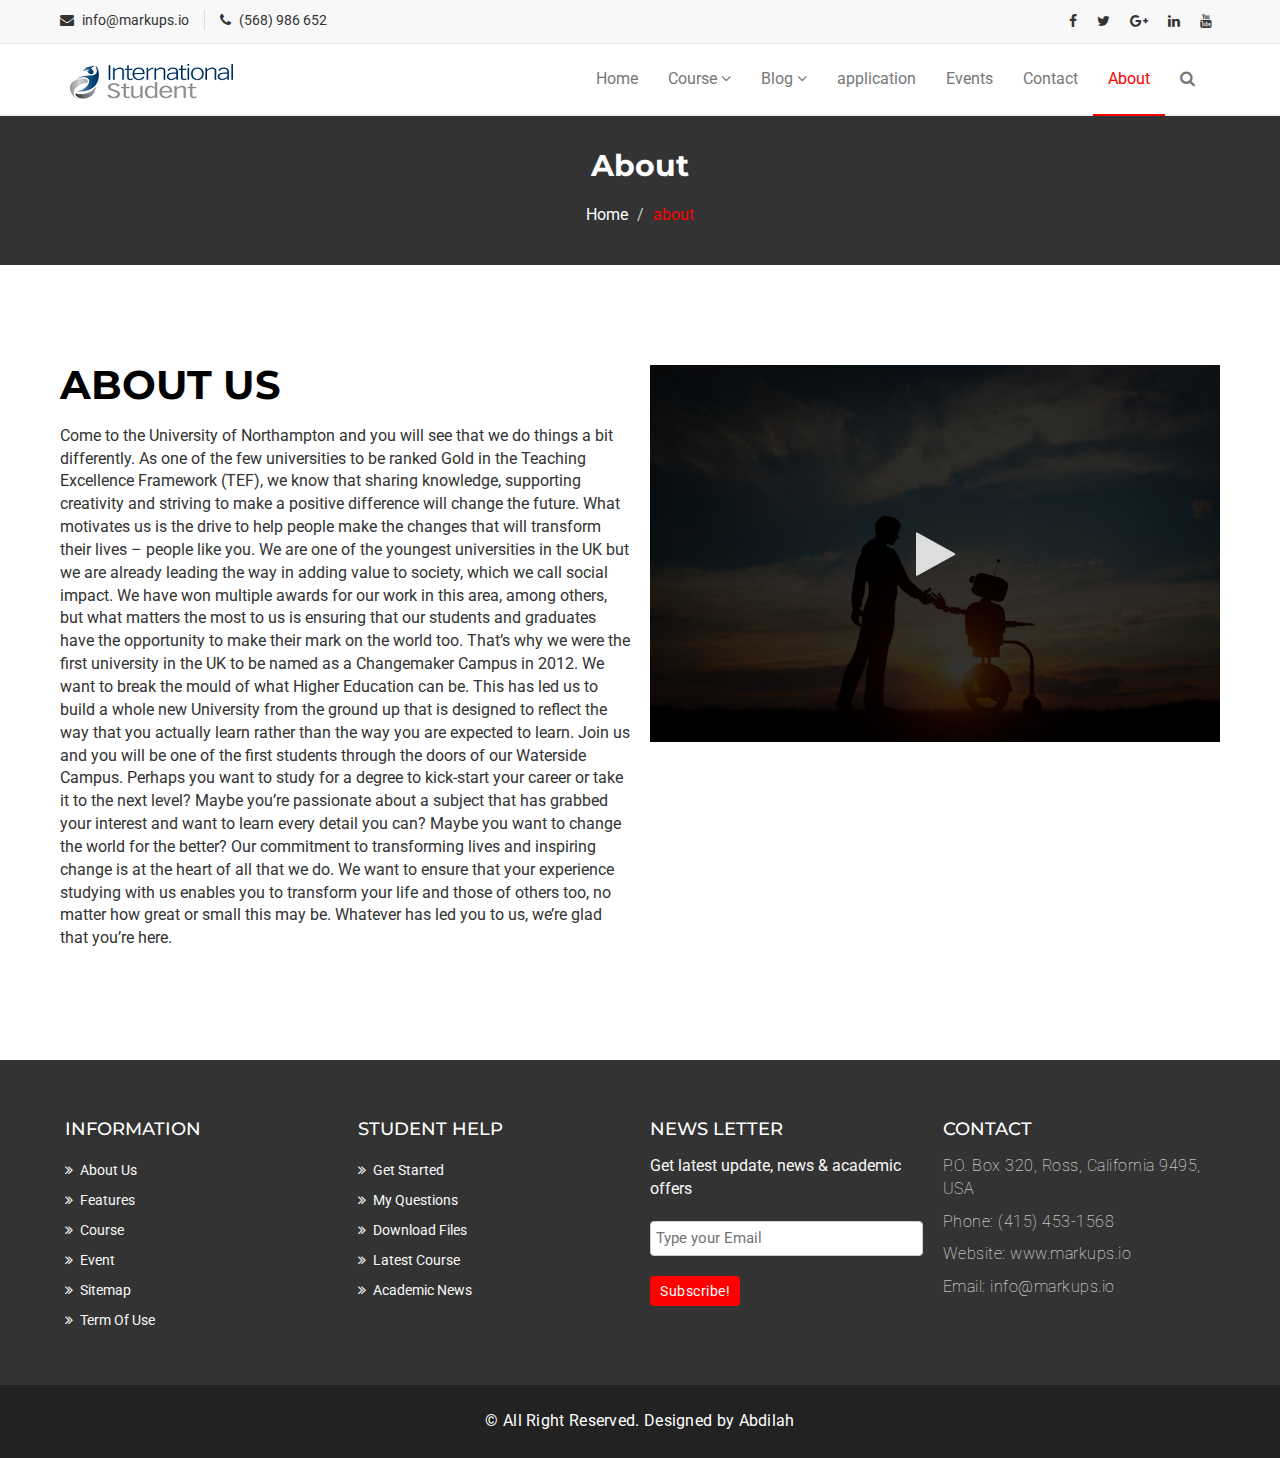
<file: about.html>
<!DOCTYPE html>
<html lang="en">
  <head>
    <meta charset="utf-8">
    <meta http-equiv="X-UA-Compatible" content="IE=edge">
    <meta name="viewport" content="width=device-width, initial-scale=1">    
    <title>IS | About</title>

    <!-- Favicon -->
    <link rel="shortcut icon" href="assets/img/favicon.ico" type="image/x-icon">

    <!-- Font awesome -->
    <link href="assets/css/font-awesome.css" rel="stylesheet">
    <!-- Bootstrap -->
    <link href="assets/css/bootstrap.css" rel="stylesheet">   
    <!-- Slick slider -->
    <link rel="stylesheet" type="text/css" href="assets/css/slick.css">          
    <!-- Fancybox slider -->
    <link rel="stylesheet" href="assets/css/jquery.fancybox.css" type="text/css" media="screen" /> 
    <!-- Theme color -->
    <link id="switcher" href="assets/css/theme-color/default-theme.css" rel="stylesheet">    

    <!-- Main style sheet -->
    <link href="assets/css/style.css" rel="stylesheet">    

   
    <!-- Google Fonts -->
    <link href='https://fonts.googleapis.com/css?family=Montserrat:400,700' rel='stylesheet' type='text/css'>
    <link href='https://fonts.googleapis.com/css?family=Roboto:400,400italic,300,300italic,500,700' rel='stylesheet' type='text/css'>
    

    <!-- HTML5 shim and Respond.js for IE8 support of HTML5 elements and media queries -->
    <!-- WARNING: Respond.js doesn't work if you view the page via file:// -->
    <!--[if lt IE 9]>
      <script src="https://oss.maxcdn.com/html5shiv/3.7.2/html5shiv.min.js"></script>
      <script src="https://oss.maxcdn.com/respond/1.4.2/respond.min.js"></script>
    <![endif]-->

  </head>
  <body>
  
  <!--START SCROLL TOP BUTTON -->
    <a class="scrollToTop" href="#">
      <i class="fa fa-angle-up"></i>      
    </a>
  <!-- END SCROLL TOP BUTTON -->

  <!-- Start header  -->
  <header id="mu-header">
    <div class="container">
      <div class="row">
        <div class="col-lg-12 col-md-12">
          <div class="mu-header-area">
            <div class="row">
              <div class="col-lg-6 col-md-6 col-sm-6 col-xs-6">
                <div class="mu-header-top-left">
                  <div class="mu-top-email">
                    <i class="fa fa-envelope"></i>
                    <span>info@markups.io</span>
                  </div>
                  <div class="mu-top-phone">
                    <i class="fa fa-phone"></i>
                    <span>(568) 986 652</span>
                  </div>
                </div>
              </div>
              <div class="col-lg-6 col-md-6 col-sm-6 col-xs-6">
                <div class="mu-header-top-right">
                  <nav>
                    <ul class="mu-top-social-nav">
                      <li><a href="#"><span class="fa fa-facebook"></span></a></li>
                      <li><a href="#"><span class="fa fa-twitter"></span></a></li>
                      <li><a href="#"><span class="fa fa-google-plus"></span></a></li>
                      <li><a href="#"><span class="fa fa-linkedin"></span></a></li>
                      <li><a href="#"><span class="fa fa-youtube"></span></a></li>
                    </ul>
                  </nav>
                </div>
              </div>
            </div>
          </div>
        </div>
      </div>
    </div>
  </header>
  <!-- End header  -->
  <!-- Start menu -->
  <section id="mu-menu">
    <nav class="navbar navbar-default" role="navigation">  
      <div class="container">
        <div class="navbar-header">
          <!-- FOR MOBILE VIEW COLLAPSED BUTTON -->
          <button type="button" class="navbar-toggle collapsed" data-toggle="collapse" data-target="#navbar" aria-expanded="false" aria-controls="navbar">
            <span class="sr-only">Toggle navigation</span>
            <span class="icon-bar"></span>
            <span class="icon-bar"></span>
            <span class="icon-bar"></span>
          </button>
          <!-- LOGO -->              
          <!-- TEXT BASED LOGO -->
          <!--<a class="navbar-brand" href="index.html"><i class="fa fa-university"></i><span>Varsity</span></a>-->
          <!-- IMG BASED LOGO  -->
          <a class="navbar-brand" href="index.html"><img src="assets/img/logo.png" alt="logo"></a>
        </div>
        <div id="navbar" class="navbar-collapse collapse">
          <ul id="top-menu" class="nav navbar-nav navbar-right main-nav">
            <li><a href="index.html">Home</a></li>            
            <li class="dropdown">
              <a href="#" class="dropdown-toggle" data-toggle="dropdown">Course <span class="fa fa-angle-down"></span></a>
              <ul class="dropdown-menu" role="menu">
                <li><a href="course.html">Course Archive</a></li>                
                <li><a href="course-detail.html">Course Detail</a></li>                
              </ul>
            </li>           
            <li class="dropdown">
              <a href="#" class="dropdown-toggle" data-toggle="dropdown">Blog <span class="fa fa-angle-down"></span></a>
              <ul class="dropdown-menu" role="menu">
                <li><a href="blog-archive.html">Blog Archive</a></li>                
                <li><a href="blog-single.html">Blog Single</a></li>                
              </ul>
            </li>
            <li><a href="application.html">application</a></li>
            <li><a href="event.html">Events</a></li>             
            <li><a href="contact.html">Contact</a></li> 
            <li class="active"><a href="about.html">About</a></li>               
            <li><a href="#" id="mu-search-icon"><i class="fa fa-search"></i></a></li>
          </ul>                   
        </div><!--/.nav-collapse -->        
      </div>     
    </nav>
  </section>
  <!-- End menu -->
  <!-- Start search box -->
  <div id="mu-search">
    <div class="mu-search-area">      
      <button class="mu-search-close"><span class="fa fa-close"></span></button>
      <div class="container">
        <div class="row">
          <div class="col-md-12">            
            <form class="mu-search-form">
             <input type="search" placeholder="Type Your Keyword(s) & Hit Enter">
            </form>
          </div>
        </div>
      </div>
    </div>
  </div>
  <!-- End search box -->
 <!-- Page breadcrumb -->
 <section id="mu-page-breadcrumb">
   <div class="container">
     <div class="row">
       <div class="col-md-12">
         <div class="mu-page-breadcrumb-area">
           <h2>About</h2>
           <ol class="breadcrumb">
            <li><a href="#">Home</a></li>            
            <li class="active">about</li>
          </ol>
         </div>
       </div>
     </div>
   </div>
 </section>
 <!-- End breadcrumb -->

 <!-- Start about  -->
   <!-- Start about us -->
  <section id="mu-about-us">
    <div class="container">
      <div class="row">
        <div class="col-md-12">
          <div class="mu-about-us-area">           
            <div class="row">
              <div class="col-lg-6 col-md-6">
                <div class="mu-about-us-left">
                  <!-- Start Title -->
                  <div class="mu-title">
                    <h2>About Us</h2>              
                  </div>
                  <!-- End Title -->
                  <p>

Come to the University of Northampton and you will see that we do things a bit differently.

As one of the few universities to be ranked Gold in the Teaching Excellence Framework (TEF), we know that sharing knowledge, supporting creativity and striving to make a positive difference will change the future. What motivates us is the drive to help people make the changes that will transform their lives – people like you.

We are one of the youngest universities in the UK but we are already leading the way in adding value to society, which we call social impact. We have won multiple awards for our work in this area, among others, but what matters the most to us is ensuring that our students and graduates have the opportunity to make their mark on the world too. That’s why we were the first university in the UK to be named as a Changemaker Campus in 2012.

We want to break the mould of what Higher Education can be. This has led us to build a whole new University from the ground up that is designed to reflect the way that you actually learn rather than the way you are expected to learn. Join us and you will be one of the first students through the doors of our Waterside Campus.

Perhaps you want to study for a degree to kick-start your career or take it to the next level? Maybe you’re passionate about a subject that has grabbed your interest and want to learn every detail you can? Maybe you want to change the world for the better? Our commitment to transforming lives and inspiring change is at the heart of all that we do. We want to ensure that your experience studying with us enables you to transform your life and those of others too, no matter how great or small this may be.

Whatever has led you to us, we’re glad that you’re here.
</p>
                </div>
              </div>
              <div class="col-lg-6 col-md-6">
                <div class="mu-about-us-right">                            
                <a id="mu-abtus-video" href="https://www.youtube.com/watch?v=jsF3yqrVdaw"target="mutube-video">
                  <img src="assets/img/about-us.jpg" alt="img">
                </a>                
                </div>
              </div>
            </div>
          </div>
        </div>
      </div>
    </div>
  </section>
  <!-- End about us -->

       
          




 <!-- End about  -->
 

  <!-- Start footer -->
  <footer id="mu-footer">
    <!-- start footer top -->
    <div class="mu-footer-top">
      <div class="container">
        <div class="mu-footer-top-area">
          <div class="row">
            <div class="col-lg-3 col-md-3 col-sm-3">
              <div class="mu-footer-widget">
                <h4>Information</h4>
                <ul>
                  <li><a href="#">About Us</a></li>
                  <li><a href="">Features</a></li>
                  <li><a href="">Course</a></li>
                  <li><a href="">Event</a></li>
                  <li><a href="">Sitemap</a></li>
                  <li><a href="">Term Of Use</a></li>
                </ul>
              </div>
            </div>
            <div class="col-lg-3 col-md-3 col-sm-3">
              <div class="mu-footer-widget">
                <h4>Student Help</h4>
                <ul>
                  <li><a href="">Get Started</a></li>
                  <li><a href="#">My Questions</a></li>
                  <li><a href="">Download Files</a></li>
                  <li><a href="">Latest Course</a></li>
                  <li><a href="">Academic News</a></li>                  
                </ul>
              </div>
            </div>
            <div class="col-lg-3 col-md-3 col-sm-3">
              <div class="mu-footer-widget">
                <h4>News letter</h4>
                <p>Get latest update, news & academic offers</p>
                <form class="mu-subscribe-form">
                  <input type="email" placeholder="Type your Email">
                  <button class="mu-subscribe-btn" type="submit">Subscribe!</button>
                </form>               
              </div>
            </div>
            <div class="col-lg-3 col-md-3 col-sm-3">
              <div class="mu-footer-widget">
                <h4>Contact</h4>
                <address>
                  <p>P.O. Box 320, Ross, California 9495, USA</p>
                  <p>Phone: (415) 453-1568 </p>
                  <p>Website: www.markups.io</p>
                  <p>Email: info@markups.io</p>
                </address>
              </div>
            </div>
          </div>
        </div>
      </div>
    </div>
    <!-- end footer top -->
    <!-- start footer bottom -->
    <div class="mu-footer-bottom">
      <div class="container">
        <div class="mu-footer-bottom-area">
          <p>&copy; All Right Reserved. Designed by <a href="http://www.markups.io/" rel="nofollow">Abdilah</a></p>
        </div>
      </div>
    </div>
    <!-- end footer bottom -->
  </footer>
  <!-- End footer -->





  
  <!-- jQuery library -->
  <script src="assets/js/jquery.min.js"></script>  
  <!-- Include all compiled plugins (below), or include individual files as needed -->
  <script src="assets/js/bootstrap.js"></script>   
  <!-- Slick slider -->
  <script type="text/javascript" src="assets/js/slick.js"></script>
  <!-- Counter -->
  <script type="text/javascript" src="assets/js/waypoints.js"></script>
  <script type="text/javascript" src="assets/js/jquery.counterup.js"></script>  
  <!-- Mixit slider -->
  <script type="text/javascript" src="assets/js/jquery.mixitup.js"></script>
  <!-- Add fancyBox -->        
  <script type="text/javascript" src="assets/js/jquery.fancybox.pack.js"></script>

  <!-- Custom js -->
  <script src="assets/js/custom.js"></script> 

  </body>
</html>
</file>
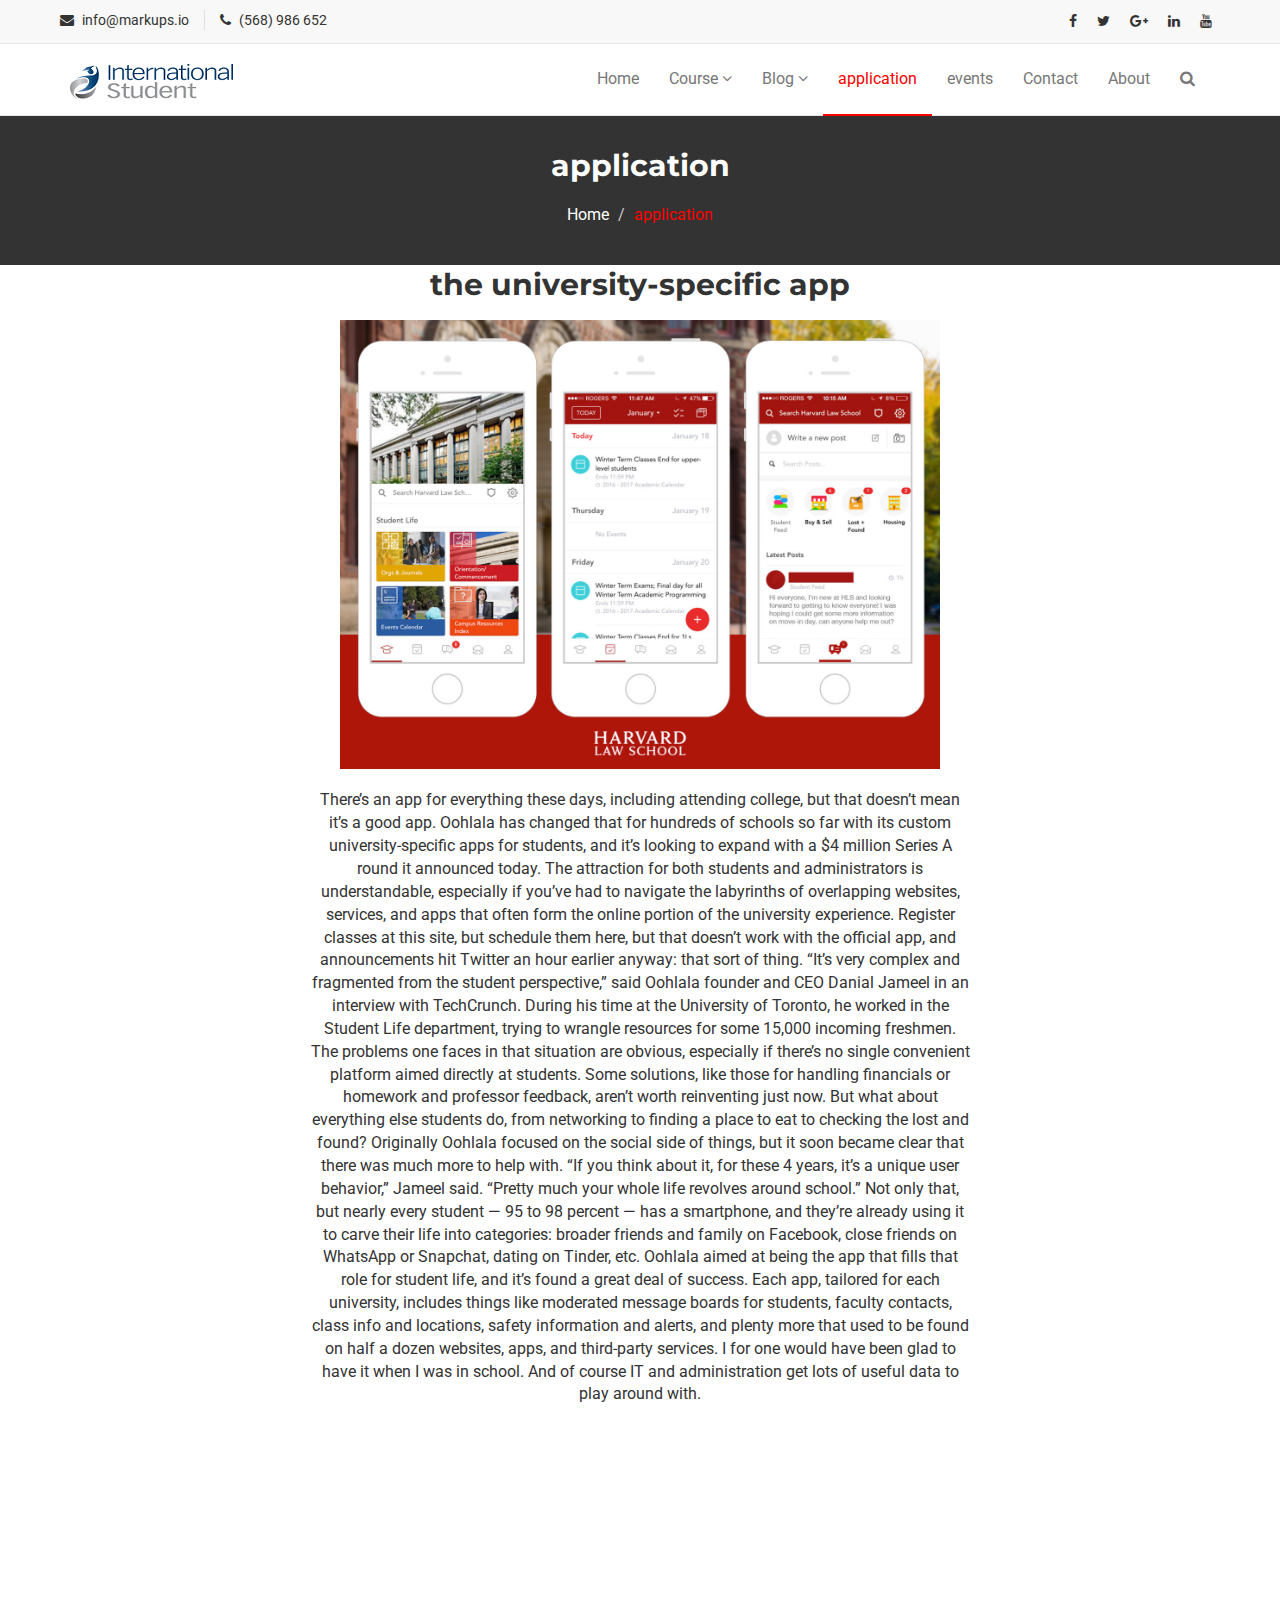
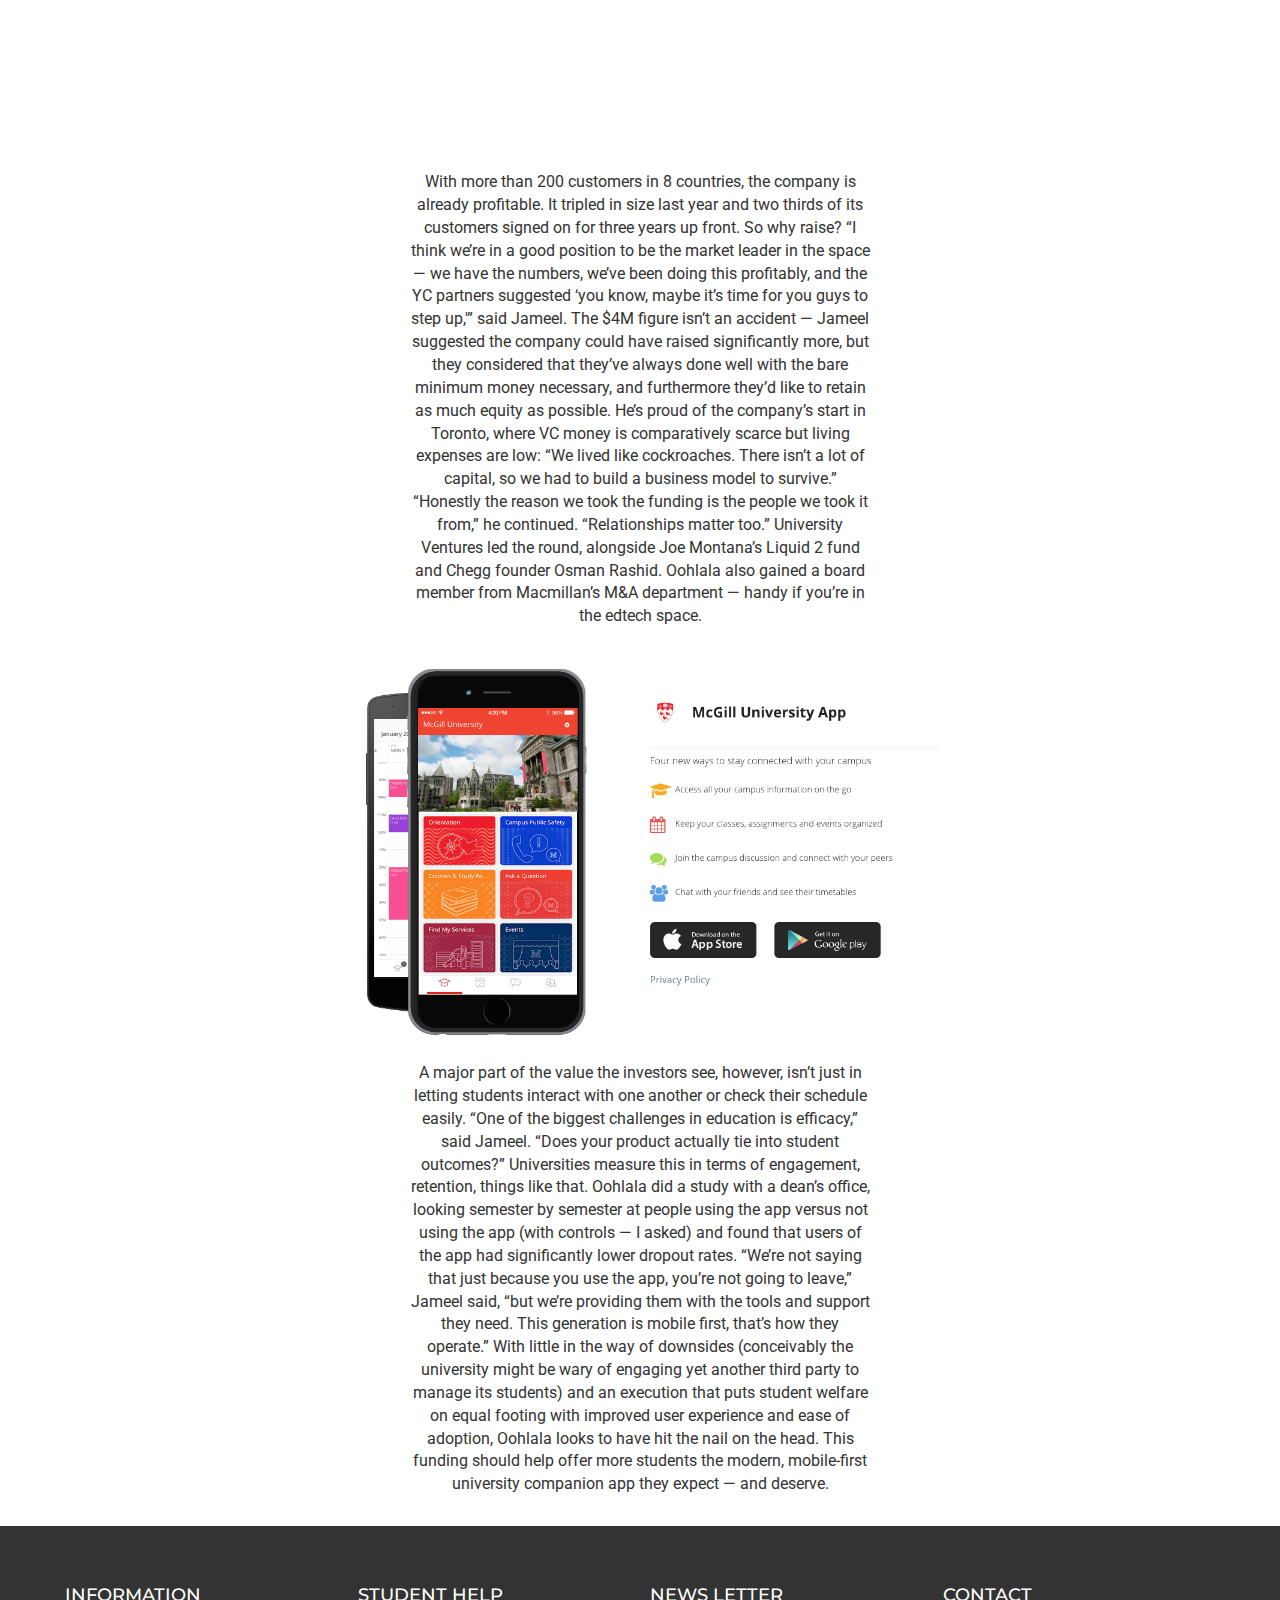
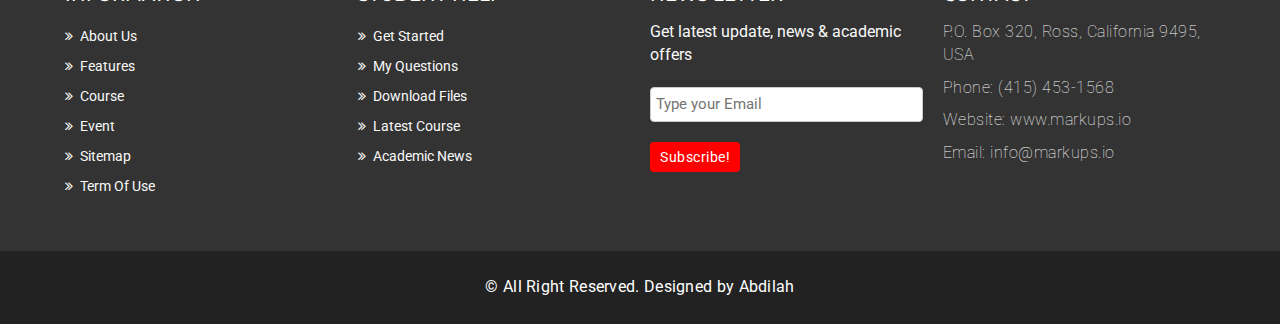
<file: application.html>
<!DOCTYPE html>
<html lang="en">
  <head>
    <meta charset="utf-8">
    <meta http-equiv="X-UA-Compatible" content="IE=edge">
    <meta name="viewport" content="width=device-width, initial-scale=1">    
    <title>IS | Event</title>

    <!-- Favicon -->
    <link rel="shortcut icon" href="assets/img/favicon.ico" type="image/x-icon">

    <!-- Font awesome -->
    <link href="assets/css/font-awesome.css" rel="stylesheet">
    <!-- Bootstrap -->
    <link href="assets/css/bootstrap.css" rel="stylesheet">   
    <!-- Slick slider -->
    <link rel="stylesheet" type="text/css" href="assets/css/slick.css">          
    <!-- Fancybox slider -->
    <link rel="stylesheet" href="assets/css/jquery.fancybox.css" type="text/css" media="screen" /> 
    <!-- Theme color -->
    <link id="switcher" href="assets/css/theme-color/default-theme.css" rel="stylesheet">    

    <!-- Main style sheet -->
    <link href="assets/css/style.css" rel="stylesheet">    

   
    <!-- Google Fonts -->
    <link href='https://fonts.googleapis.com/css?family=Montserrat:400,700' rel='stylesheet' type='text/css'>
    <link href='https://fonts.googleapis.com/css?family=Roboto:400,400italic,300,300italic,500,700' rel='stylesheet' type='text/css'>
    

    <!-- HTML5 shim and Respond.js for IE8 support of HTML5 elements and media queries -->
    <!-- WARNING: Respond.js doesn't work if you view the page via file:// -->
    <!--[if lt IE 9]>
      <script src="https://oss.maxcdn.com/html5shiv/3.7.2/html5shiv.min.js"></script>
      <script src="https://oss.maxcdn.com/respond/1.4.2/respond.min.js"></script>
    <![endif]-->

  </head>
  <body>
  
  <!--START SCROLL TOP BUTTON -->
    <a class="scrollToTop" href="#">
      <i class="fa fa-angle-up"></i>      
    </a>
  <!-- END SCROLL TOP BUTTON -->

  <!-- Start header  -->
  <header id="mu-header">
    <div class="container">
      <div class="row">
        <div class="col-lg-12 col-md-12">
          <div class="mu-header-area">
            <div class="row">
              <div class="col-lg-6 col-md-6 col-sm-6 col-xs-6">
                <div class="mu-header-top-left">
                  <div class="mu-top-email">
                    <i class="fa fa-envelope"></i>
                    <span>info@markups.io</span>
                  </div>
                  <div class="mu-top-phone">
                    <i class="fa fa-phone"></i>
                    <span>(568) 986 652</span>
                  </div>
                </div>
              </div>
              <div class="col-lg-6 col-md-6 col-sm-6 col-xs-6">
                <div class="mu-header-top-right">
                  <nav>
                    <ul class="mu-top-social-nav">
                      <li><a href="#"><span class="fa fa-facebook"></span></a></li>
                      <li><a href="#"><span class="fa fa-twitter"></span></a></li>
                      <li><a href="#"><span class="fa fa-google-plus"></span></a></li>
                      <li><a href="#"><span class="fa fa-linkedin"></span></a></li>
                      <li><a href="#"><span class="fa fa-youtube"></span></a></li>
                    </ul>
                  </nav>
                </div>
              </div>
            </div>
          </div>
        </div>
      </div>
    </div>
  </header>
  <!-- End header  -->
  <!-- Start menu -->
  <section id="mu-menu">
    <nav class="navbar navbar-default" role="navigation">  
      <div class="container">
        <div class="navbar-header">
          <!-- FOR MOBILE VIEW COLLAPSED BUTTON -->
          <button type="button" class="navbar-toggle collapsed" data-toggle="collapse" data-target="#navbar" aria-expanded="false" aria-controls="navbar">
            <span class="sr-only">Toggle navigation</span>
            <span class="icon-bar"></span>
            <span class="icon-bar"></span>
            <span class="icon-bar"></span>
          </button>
          <!-- LOGO -->              
          <!-- TEXT BASED LOGO -->
          <!--<a class="navbar-brand" href="index.html"><i class="fa fa-university"></i><span>Varsity</span></a>-->
          <!-- IMG BASED LOGO  -->
          <a class="navbar-brand" href="index.html"><img src="assets/img/logo.png" alt="logo"></a>
        </div>
        <div id="navbar" class="navbar-collapse collapse">
          <ul id="top-menu" class="nav navbar-nav navbar-right main-nav">
            <li><a href="index.html">Home</a></li>            
            <li class="dropdown">
              <a href="#" class="dropdown-toggle" data-toggle="dropdown">Course <span class="fa fa-angle-down"></span></a>
              <ul class="dropdown-menu" role="menu">
                <li><a href="course.html">Course Archive</a></li>                
                <li><a href="course-detail.html">Course Detail</a></li>                
              </ul>
            </li>           
            <li class="dropdown">
              <a href="#" class="dropdown-toggle" data-toggle="dropdown">Blog <span class="fa fa-angle-down"></span></a>
              <ul class="dropdown-menu" role="menu">
                <li><a href="blog-archive.html">Blog Archive</a></li>                
                <li><a href="blog-single.html">Blog Single</a></li>                
              </ul>
            </li>
            <li class="active"><a href="application.html">application</a></li>
            <li><a href="event.html">events</a></li>             
            <li><a href="contact.html">Contact</a></li> 
            <li><a href="about.html">About</a></li>               
            <li><a href="#" id="mu-search-icon"><i class="fa fa-search"></i></a></li>
          </ul>                   
        </div><!--/.nav-collapse -->        
      </div>     
    </nav>
  </section>
  <!-- End menu -->
  <!-- Start search box -->
  <div id="mu-search">
    <div class="mu-search-area">      
      <button class="mu-search-close"><span class="fa fa-close"></span></button>
      <div class="container">
        <div class="row">
          <div class="col-md-12">            
            <form class="mu-search-form">
             <input type="search" placeholder="Type Your Keyword(s) & Hit Enter">
            </form>
          </div>
        </div>
      </div>
    </div>
  </div>
  <!-- End search box -->
 <!-- Page breadcrumb -->
 <section id="mu-page-breadcrumb">
   <div class="container">
     <div class="row">
       <div class="col-md-12">
         <div class="mu-page-breadcrumb-area">
           <h2>application</h2>
           <ol class="breadcrumb">
            <li><a href="#">Home</a></li>            
            <li class="active">application</li>
          </ol>
         </div>
       </div>
     </div>
   </div>
 </section>
 <!-- End breadcrumb -->
 

 <div class="container">

       <h2 style=" margin:15px;text-align: center">the university-specific app </h2>
      
      <img src="assets/img/app.jpg" style="display: block;margin: auto; width: 600px;" >
      <div style="width: 700px; margin:auto;">
      <p style="padding: 20px; text-align: center">There’s an app for everything these days, including attending college, but that doesn’t mean it’s a good app. Oohlala has changed that for hundreds of schools so far with its custom university-specific apps for students, and it’s looking to expand with a $4 million Series A round it announced today.

The attraction for both students and administrators is understandable, especially if you’ve had to navigate the labyrinths of overlapping websites, services, and apps that often form the online portion of the university experience. Register classes at this site, but schedule them here, but that doesn’t work with the official app, and announcements hit Twitter an hour earlier anyway: that sort of thing.

“It’s very complex and fragmented from the student perspective,” said Oohlala founder and CEO Danial Jameel in an interview with TechCrunch.

During his time at the University of Toronto, he worked in the Student Life department, trying to wrangle resources for some 15,000 incoming freshmen. The problems one faces in that situation are obvious, especially if there’s no single convenient platform aimed directly at students.

Some solutions, like those for handling financials or homework and professor feedback, aren’t worth reinventing just now. But what about everything else students do, from networking to finding a place to eat to checking the lost and found?

Originally Oohlala focused on the social side of things, but it soon became clear that there was much more to help with.

“If you think about it, for these 4 years, it’s a unique user behavior,” Jameel said. “Pretty much your whole life revolves around school.”
Not only that, but nearly every student — 95 to 98 percent — has a smartphone, and they’re already using it to carve their life into categories: broader friends and family on Facebook, close friends on WhatsApp or Snapchat, dating on Tinder, etc. Oohlala aimed at being the app that fills that role for student life, and it’s found a great deal of success.


Each app, tailored for each university, includes things like moderated message boards for students, faculty contacts, class info and locations, safety information and alerts, and plenty more that used to be found on half a dozen websites, apps, and third-party services. I for one would have been glad to have it when I was in school. And of course IT and administration get lots of useful data to play around with.

</p>
  </div>
<iframe style="margin:0 auto; display: block;" width="560" height="315" src="https://www.youtube.com/embed/OaRBt2i7618" frameborder="0" allow="accelerometer; autoplay; encrypted-media; gyroscope; picture-in-picture" allowfullscreen></iframe>
<div style="width: 500px; margin:auto;">
<p style="padding: 20px; text-align: center;"  >With more than 200 customers in 8 countries, the company is already profitable. It tripled in size last year and two thirds of its customers signed on for three years up front. So why raise?

“I think we’re in a good position to be the market leader in the space — we have the numbers, we’ve been doing this profitably, and the YC partners suggested ‘you know, maybe it’s time for you guys to step up,'” said Jameel.

The $4M figure isn’t an accident — Jameel suggested the company could have raised significantly more, but they considered that they’ve always done well with the bare minimum money necessary, and furthermore they’d like to retain as much equity as possible.

He’s proud of the company’s start in Toronto, where VC money is comparatively scarce but living expenses are low: “We lived like cockroaches. There isn’t a lot of capital, so we had to build a business model to survive.”

“Honestly the reason we took the funding is the people we took it from,” he continued. “Relationships matter too.” University Ventures led the round, alongside Joe Montana’s Liquid 2 fund and Chegg founder Osman Rashid. Oohlala also gained a board member from Macmillan’s M&A department — handy if you’re in the edtech space.</p>
</div>

<img src="assets/img/landing.png" style="display: block;margin: auto; width: 600px;">
 <div style="width: 500px; margin:auto;">
  <p style="padding: 20px; text-align: center">A major part of the value the investors see, however, isn’t just in letting students interact with one another or check their schedule easily.

“One of the biggest challenges in education is efficacy,” said Jameel. “Does your product actually tie into student outcomes?”

Universities measure this in terms of engagement, retention, things like that. Oohlala did a study with a dean’s office, looking semester by semester at people using the app versus not using the app (with controls — I asked) and found that users of the app had significantly lower dropout rates.

“We’re not saying that just because you use the app, you’re not going to leave,” Jameel said, “but we’re providing them with the tools and support they need. This generation is mobile first, that’s how they operate.”

With little in the way of downsides (conceivably the university might be wary of engaging yet another third party to manage its students) and an execution that puts student welfare on equal footing with improved user experience and ease of adoption, Oohlala looks to have hit the nail on the head. This funding should help offer more students the modern, mobile-first university companion app they expect — and deserve.</p>
 </div>
</div>

   <!-- Start about us -->
  
  <!-- End about us -->




 <!-- End about  -->
 

  <!-- Start footer -->
  <footer id="mu-footer">
    <!-- start footer top -->
    <div class="mu-footer-top">
      <div class="container">
        <div class="mu-footer-top-area">
          <div class="row">
            <div class="col-lg-3 col-md-3 col-sm-3">
              <div class="mu-footer-widget">
                <h4>Information</h4>
                <ul>
                  <li><a href="#">About Us</a></li>
                  <li><a href="">Features</a></li>
                  <li><a href="">Course</a></li>
                  <li><a href="">Event</a></li>
                  <li><a href="">Sitemap</a></li>
                  <li><a href="">Term Of Use</a></li>
                </ul>
              </div>
            </div>
            <div class="col-lg-3 col-md-3 col-sm-3">
              <div class="mu-footer-widget">
                <h4>Student Help</h4>
                <ul>
                  <li><a href="">Get Started</a></li>
                  <li><a href="#">My Questions</a></li>
                  <li><a href="">Download Files</a></li>
                  <li><a href="">Latest Course</a></li>
                  <li><a href="">Academic News</a></li>                  
                </ul>
              </div>
            </div>
            <div class="col-lg-3 col-md-3 col-sm-3">
              <div class="mu-footer-widget">
                <h4>News letter</h4>
                <p>Get latest update, news & academic offers</p>
                <form class="mu-subscribe-form">
                  <input type="email" placeholder="Type your Email">
                  <button class="mu-subscribe-btn" type="submit">Subscribe!</button>
                </form>               
              </div>
            </div>
            <div class="col-lg-3 col-md-3 col-sm-3">
              <div class="mu-footer-widget">
                <h4>Contact</h4>
                <address>
                  <p>P.O. Box 320, Ross, California 9495, USA</p>
                  <p>Phone: (415) 453-1568 </p>
                  <p>Website: www.markups.io</p>
                  <p>Email: info@markups.io</p>
                </address>
              </div>
            </div>
          </div>
        </div>
      </div>
    </div>
    <!-- end footer top -->
    <!-- start footer bottom -->
    <div class="mu-footer-bottom">
      <div class="container">
        <div class="mu-footer-bottom-area">
          <p>&copy; All Right Reserved. Designed by <a href="http://www.markups.io/" rel="nofollow">Abdilah</a></p>
        </div>
      </div>
    </div>
    <!-- end footer bottom -->
  </footer>
  <!-- End footer -->





  
  <!-- jQuery library -->
  <script src="assets/js/jquery.min.js"></script>  
  <!-- Include all compiled plugins (below), or include individual files as needed -->
  <script src="assets/js/bootstrap.js"></script>   
  <!-- Slick slider -->
  <script type="text/javascript" src="assets/js/slick.js"></script>
  <!-- Counter -->
  <script type="text/javascript" src="assets/js/waypoints.js"></script>
  <script type="text/javascript" src="assets/js/jquery.counterup.js"></script>  
  <!-- Mixit slider -->
  <script type="text/javascript" src="assets/js/jquery.mixitup.js"></script>
  <!-- Add fancyBox -->        
  <script type="text/javascript" src="assets/js/jquery.fancybox.pack.js"></script>

  <!-- Custom js -->
  <script src="assets/js/custom.js"></script> 

  </body>
</html>
</file>
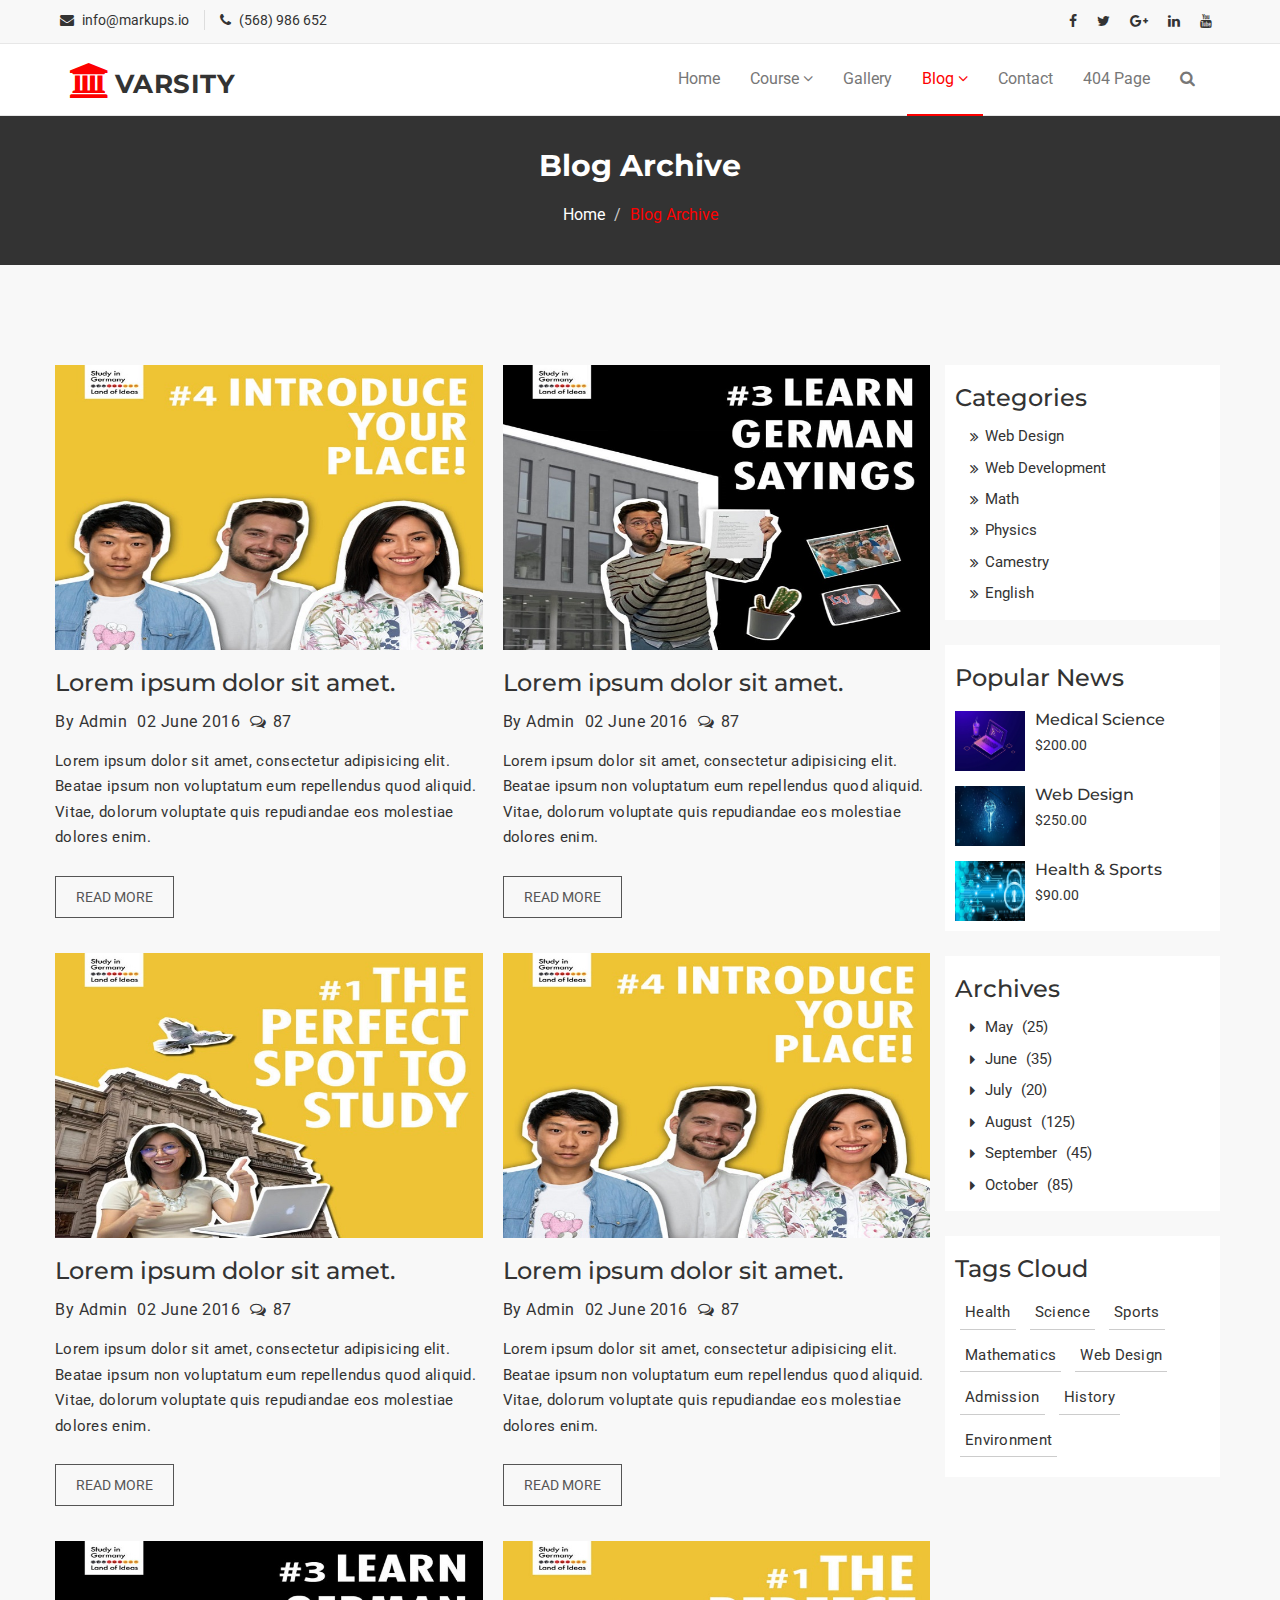
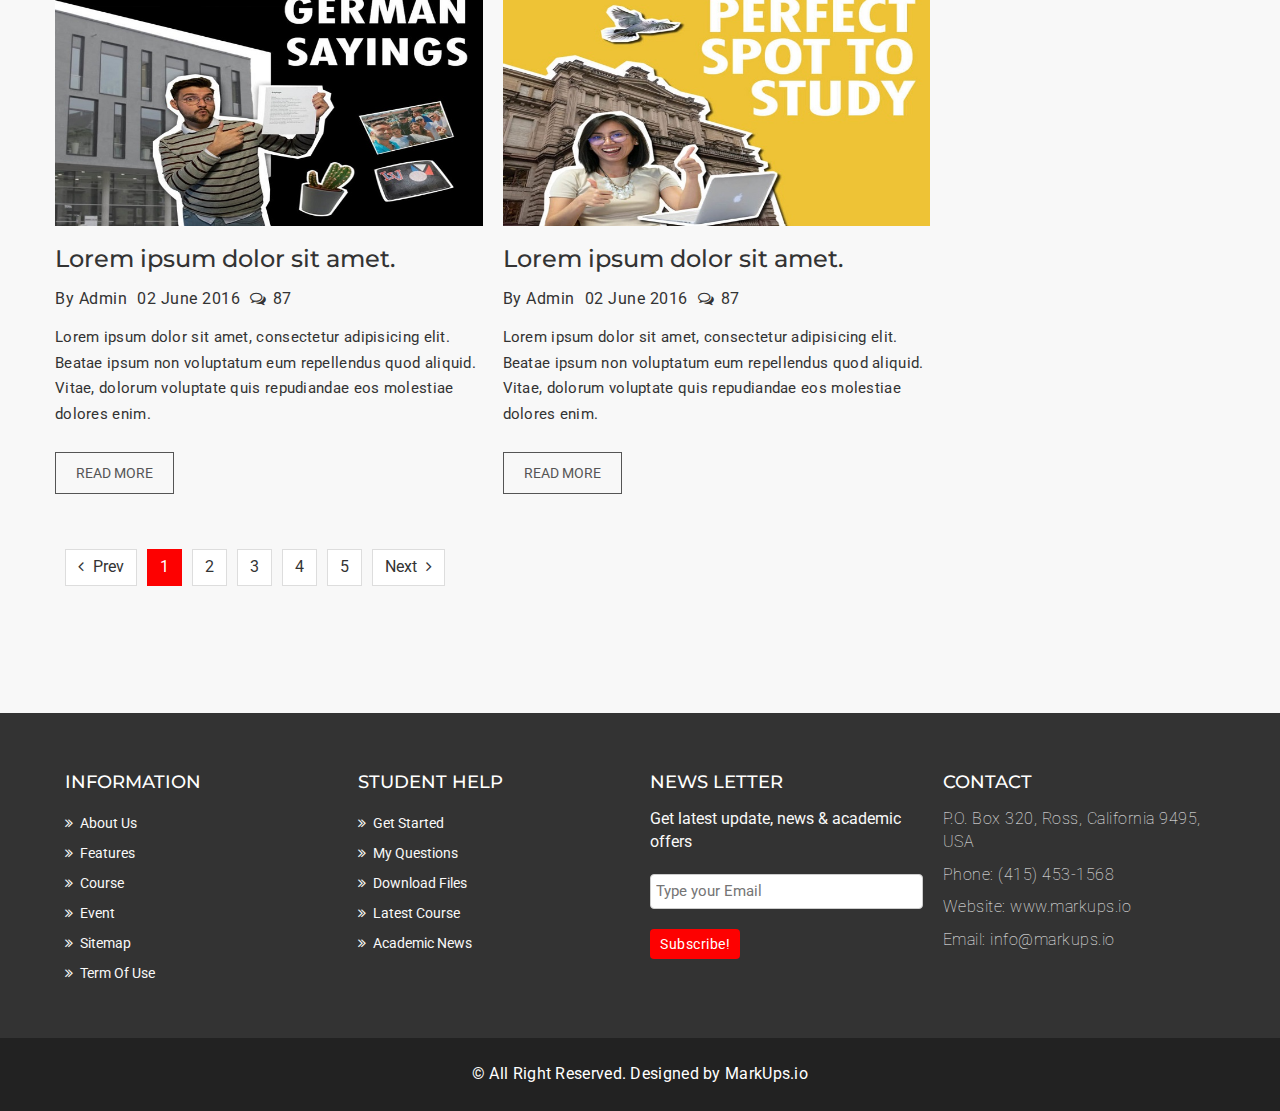
<file: blog-archive.html>
<!DOCTYPE html>
<html lang="en">
  <head>
    <meta charset="utf-8">
    <meta http-equiv="X-UA-Compatible" content="IE=edge">
    <meta name="viewport" content="width=device-width, initial-scale=1">    
    <title>Varsity | Blog</title>

    <!-- Favicon -->
    <link rel="shortcut icon" href="assets/img/favicon.ico" type="image/x-icon">

    <!-- Font awesome -->
    <link href="assets/css/font-awesome.css" rel="stylesheet">
    <!-- Bootstrap -->
    <link href="assets/css/bootstrap.css" rel="stylesheet">   
    <!-- Slick slider -->
    <link rel="stylesheet" type="text/css" href="assets/css/slick.css">          
    <!-- Fancybox slider -->
    <link rel="stylesheet" href="assets/css/jquery.fancybox.css" type="text/css" media="screen" /> 
    <!-- Theme color -->
    <link id="switcher" href="assets/css/theme-color/default-theme.css" rel="stylesheet">  

    <!-- Main style sheet -->
    <link href="assets/css/style.css" rel="stylesheet">    

   
    <!-- Google Fonts -->
    <link href='https://fonts.googleapis.com/css?family=Montserrat:400,700' rel='stylesheet' type='text/css'>
    <link href='https://fonts.googleapis.com/css?family=Roboto:400,400italic,300,300italic,500,700' rel='stylesheet' type='text/css'>
    

    <!-- HTML5 shim and Respond.js for IE8 support of HTML5 elements and media queries -->
    <!-- WARNING: Respond.js doesn't work if you view the page via file:// -->
    <!--[if lt IE 9]>
      <script src="https://oss.maxcdn.com/html5shiv/3.7.2/html5shiv.min.js"></script>
      <script src="https://oss.maxcdn.com/respond/1.4.2/respond.min.js"></script>
    <![endif]-->

  </head>
  <body>   
  
  <!--START SCROLL TOP BUTTON -->
    <a class="scrollToTop" href="#">
      <i class="fa fa-angle-up"></i>      
    </a>
  <!-- END SCROLL TOP BUTTON -->

  <!-- Start header  -->
  <header id="mu-header">
    <div class="container">
      <div class="row">
        <div class="col-lg-12 col-md-12">
          <div class="mu-header-area">
            <div class="row">
              <div class="col-lg-6 col-md-6 col-sm-6 col-xs-6">
                <div class="mu-header-top-left">
                  <div class="mu-top-email">
                    <i class="fa fa-envelope"></i>
                    <span>info@markups.io</span>
                  </div>
                  <div class="mu-top-phone">
                    <i class="fa fa-phone"></i>
                    <span>(568) 986 652</span>
                  </div>
                </div>
              </div>
              <div class="col-lg-6 col-md-6 col-sm-6 col-xs-6">
                <div class="mu-header-top-right">
                  <nav>
                    <ul class="mu-top-social-nav">
                      <li><a href="#"><span class="fa fa-facebook"></span></a></li>
                      <li><a href="#"><span class="fa fa-twitter"></span></a></li>
                      <li><a href="#"><span class="fa fa-google-plus"></span></a></li>
                      <li><a href="#"><span class="fa fa-linkedin"></span></a></li>
                      <li><a href="#"><span class="fa fa-youtube"></span></a></li>
                    </ul>
                  </nav>
                </div>
              </div>
            </div>
          </div>
        </div>
      </div>
    </div>
  </header>
  <!-- End header  -->
  <!-- Start menu -->
  <section id="mu-menu">
    <nav class="navbar navbar-default" role="navigation">  
      <div class="container">
        <div class="navbar-header">
          <!-- FOR MOBILE VIEW COLLAPSED BUTTON -->
          <button type="button" class="navbar-toggle collapsed" data-toggle="collapse" data-target="#navbar" aria-expanded="false" aria-controls="navbar">
            <span class="sr-only">Toggle navigation</span>
            <span class="icon-bar"></span>
            <span class="icon-bar"></span>
            <span class="icon-bar"></span>
          </button>
          <!-- LOGO -->              
          <!-- TEXT BASED LOGO -->
          <a class="navbar-brand" href="index.html"><i class="fa fa-university"></i><span>Varsity</span></a>
          <!-- IMG BASED LOGO  -->
          <!-- <a class="navbar-brand" href="index.html"><img src="assets/img/logo.png" alt="logo"></a> -->
        </div>
        <div id="navbar" class="navbar-collapse collapse">
          <ul id="top-menu" class="nav navbar-nav navbar-right main-nav">
            <li><a href="index.html">Home</a></li>            
            <li class="dropdown">
              <a href="#" class="dropdown-toggle" data-toggle="dropdown">Course <span class="fa fa-angle-down"></span></a>
              <ul class="dropdown-menu" role="menu">
                <li><a href="course.html">Course Archive</a></li>                
                <li><a href="course-detail.html">Course Detail</a></li>                
              </ul>
            </li>           
            <li><a href="gallery.html">Gallery</a></li>
            <li class="dropdown active">
              <a href="#" class="dropdown-toggle" data-toggle="dropdown">Blog <span class="fa fa-angle-down"></span></a>
              <ul class="dropdown-menu" role="menu">
                <li><a href="blog-archive.html">Blog Archive</a></li>                
                <li><a href="blog-single.html">Blog Single</a></li>                
              </ul>
            </li>            
            <li><a href="contact.html">Contact</a></li>
            <li><a href="404.html">404 Page</a></li>               
            <li><a href="#" id="mu-search-icon"><i class="fa fa-search"></i></a></li>
          </ul>                     
        </div><!--/.nav-collapse -->        
      </div>     
    </nav>
  </section>
  <!-- End menu -->
  <!-- Start search box -->
  <div id="mu-search">
    <div class="mu-search-area">      
      <button class="mu-search-close"><span class="fa fa-close"></span></button>
      <div class="container">
        <div class="row">
          <div class="col-md-12">            
            <form class="mu-search-form">
              <input type="search" placeholder="Type Your Keyword(s) & Hit Enter">
            </form>
          </div>
        </div>
      </div>
    </div>
  </div>
  <!-- End search box -->
 <!-- Page breadcrumb -->
 <section id="mu-page-breadcrumb">
   <div class="container">
     <div class="row">
       <div class="col-md-12">
         <div class="mu-page-breadcrumb-area">
           <h2>Blog Archive</h2>
           <ol class="breadcrumb">
            <li><a href="#">Home</a></li>            
            <li class="active">Blog Archive</li>
          </ol>
         </div>
       </div>
     </div>
   </div>
 </section>
 <!-- End breadcrumb -->
 <section id="mu-course-content">
   <div class="container">
     <div class="row">
       <div class="col-md-12">
         <div class="mu-course-content-area">
            <div class="row">
              <div class="col-md-9">
                <!-- start course content container -->
                <div class="mu-course-container mu-blog-archive">
                  <div class="row">
                    <div class="col-md-6 col-sm-6">
                      <article class="mu-blog-single-item">
                        <figure class="mu-blog-single-img">
                          <a href="#"><img src="assets/img/blog/blog-1.jpg" alt="img"></a>
                          <figcaption class="mu-blog-caption">
                            <h3><a href="#">Lorem ipsum dolor sit amet.</a></h3>
                          </figcaption>                      
                        </figure>
                        <div class="mu-blog-meta">
                          <a href="#">By Admin</a>
                          <a href="#">02 June 2016</a>
                          <span><i class="fa fa-comments-o"></i>87</span>
                        </div>
                        <div class="mu-blog-description">
                          <p>Lorem ipsum dolor sit amet, consectetur adipisicing elit. Beatae ipsum non voluptatum eum repellendus quod aliquid. Vitae, dolorum voluptate quis repudiandae eos molestiae dolores enim.</p>
                          <a class="mu-read-more-btn" href="#">Read More</a>
                        </div>
                      </article> 
                    </div>                  
                    <div class="col-md-6 col-sm-6">
                      <article class="mu-blog-single-item">
                        <figure class="mu-blog-single-img">
                          <a href="#"><img src="assets/img/blog/blog-2.jpg" alt="img"></a>
                          <figcaption class="mu-blog-caption">
                            <h3><a href="#">Lorem ipsum dolor sit amet.</a></h3>
                          </figcaption>                      
                        </figure>
                        <div class="mu-blog-meta">
                          <a href="#">By Admin</a>
                          <a href="#">02 June 2016</a>
                          <span><i class="fa fa-comments-o"></i>87</span>
                        </div>
                        <div class="mu-blog-description">
                          <p>Lorem ipsum dolor sit amet, consectetur adipisicing elit. Beatae ipsum non voluptatum eum repellendus quod aliquid. Vitae, dolorum voluptate quis repudiandae eos molestiae dolores enim.</p>
                          <a class="mu-read-more-btn" href="#">Read More</a>
                        </div>
                      </article>
                    </div>
                   <div class="col-md-6 col-sm-6">
                      <article class="mu-blog-single-item">
                        <figure class="mu-blog-single-img">
                          <a href="#"><img src="assets/img/blog/blog-3.jpg" alt="img"></a>
                          <figcaption class="mu-blog-caption">
                            <h3><a href="#">Lorem ipsum dolor sit amet.</a></h3>
                          </figcaption>                      
                        </figure>
                        <div class="mu-blog-meta">
                          <a href="#">By Admin</a>
                          <a href="#">02 June 2016</a>
                          <span><i class="fa fa-comments-o"></i>87</span>
                        </div>
                        <div class="mu-blog-description">
                          <p>Lorem ipsum dolor sit amet, consectetur adipisicing elit. Beatae ipsum non voluptatum eum repellendus quod aliquid. Vitae, dolorum voluptate quis repudiandae eos molestiae dolores enim.</p>
                          <a class="mu-read-more-btn" href="#">Read More</a>
                        </div>
                      </article>
                    </div>
                    <div class="col-md-6 col-sm-6">
                      <article class="mu-blog-single-item">
                        <figure class="mu-blog-single-img">
                          <a href="#"><img src="assets/img/blog/blog-1.jpg" alt="img"></a>
                          <figcaption class="mu-blog-caption">
                            <h3><a href="#">Lorem ipsum dolor sit amet.</a></h3>
                          </figcaption>                      
                        </figure>
                        <div class="mu-blog-meta">
                          <a href="#">By Admin</a>
                          <a href="#">02 June 2016</a>
                          <span><i class="fa fa-comments-o"></i>87</span>
                        </div>
                        <div class="mu-blog-description">
                          <p>Lorem ipsum dolor sit amet, consectetur adipisicing elit. Beatae ipsum non voluptatum eum repellendus quod aliquid. Vitae, dolorum voluptate quis repudiandae eos molestiae dolores enim.</p>
                          <a class="mu-read-more-btn" href="#">Read More</a>
                        </div>
                      </article>
                    </div>
                    <div class="col-md-6 col-sm-6">
                      <article class="mu-blog-single-item">
                        <figure class="mu-blog-single-img">
                          <a href="#"><img src="assets/img/blog/blog-2.jpg" alt="img"></a>
                          <figcaption class="mu-blog-caption">
                            <h3><a href="#">Lorem ipsum dolor sit amet.</a></h3>
                          </figcaption>                      
                        </figure>
                        <div class="mu-blog-meta">
                          <a href="#">By Admin</a>
                          <a href="#">02 June 2016</a>
                          <span><i class="fa fa-comments-o"></i>87</span>
                        </div>
                        <div class="mu-blog-description">
                          <p>Lorem ipsum dolor sit amet, consectetur adipisicing elit. Beatae ipsum non voluptatum eum repellendus quod aliquid. Vitae, dolorum voluptate quis repudiandae eos molestiae dolores enim.</p>
                          <a class="mu-read-more-btn" href="#">Read More</a>
                        </div>
                      </article>
                    </div>
                    <div class="col-md-6 col-sm-6">
                      <article class="mu-blog-single-item">
                        <figure class="mu-blog-single-img">
                          <a href="#"><img src="assets/img/blog/blog-3.jpg" alt="img"></a>
                          <figcaption class="mu-blog-caption">
                            <h3><a href="#">Lorem ipsum dolor sit amet.</a></h3>
                          </figcaption>                      
                        </figure>
                        <div class="mu-blog-meta">
                          <a href="#">By Admin</a>
                          <a href="#">02 June 2016</a>
                          <span><i class="fa fa-comments-o"></i>87</span>
                        </div>
                        <div class="mu-blog-description">
                          <p>Lorem ipsum dolor sit amet, consectetur adipisicing elit. Beatae ipsum non voluptatum eum repellendus quod aliquid. Vitae, dolorum voluptate quis repudiandae eos molestiae dolores enim.</p>
                          <a class="mu-read-more-btn" href="#">Read More</a>
                        </div>
                      </article>
                    </div>
                  </div>
                </div>
                <!-- end course content container -->
                <!-- start course pagination -->
                <div class="mu-pagination">
                  <nav>
                    <ul class="pagination">
                      <li>
                        <a href="#" aria-label="Previous">
                          <span class="fa fa-angle-left"></span> Prev 
                        </a>
                      </li>
                      <li class="active"><a href="#">1</a></li>
                      <li><a href="#">2</a></li>
                      <li><a href="#">3</a></li>
                      <li><a href="#">4</a></li>
                      <li><a href="#">5</a></li>
                      <li>
                        <a href="#" aria-label="Next">
                         Next <span class="fa fa-angle-right"></span>
                        </a>
                      </li>
                    </ul>
                  </nav>
                </div>
                <!-- end course pagination -->
              </div>
              <div class="col-md-3">
                <!-- start sidebar -->
                <aside class="mu-sidebar">
                  <!-- start single sidebar -->
                  <div class="mu-single-sidebar">
                    <h3>Categories</h3>
                    <ul class="mu-sidebar-catg">
                      <li><a href="#">Web Design</a></li>
                      <li><a href="">Web Development</a></li>
                      <li><a href="">Math</a></li>
                      <li><a href="">Physics</a></li>
                      <li><a href="">Camestry</a></li>
                      <li><a href="">English</a></li>
                    </ul>
                  </div>
                  <!-- end single sidebar -->
                  <!-- start single sidebar -->
                  <div class="mu-single-sidebar">
                    <h3>Popular News</h3>
                    <div class="mu-sidebar-popular-courses">
                      <div class="media">
                        <div class="media-left">
                          <a href="#">
                            <img class="media-object" src="assets/img/courses/1.jpg" alt="img">
                          </a>
                        </div>
                        <div class="media-body">
                          <h4 class="media-heading"><a href="#">Medical Science</a></h4>                      
                          <span class="popular-course-price">$200.00</span>
                        </div>
                      </div>
                      <div class="media">
                        <div class="media-left">
                          <a href="#">
                            <img class="media-object" src="assets/img/courses/2.jpg" alt="img">
                          </a>
                        </div>
                        <div class="media-body">
                          <h4 class="media-heading"><a href="#">Web Design</a></h4>                      
                          <span class="popular-course-price">$250.00</span>
                        </div>
                      </div>
                      <div class="media">
                        <div class="media-left">
                          <a href="#">
                            <img class="media-object" src="assets/img/courses/3.jpg" alt="img">
                          </a>
                        </div>
                        <div class="media-body">
                          <h4 class="media-heading"><a href="#">Health & Sports</a></h4>                      
                          <span class="popular-course-price">$90.00</span>
                        </div>
                      </div>
                    </div>
                  </div>
                  <!-- end single sidebar -->
                  <!-- start single sidebar -->
                  <div class="mu-single-sidebar">
                    <h3>Archives</h3>
                    <ul class="mu-sidebar-catg mu-sidebar-archives">
                      <li><a href="#">May <span>(25)</span></a></li>
                      <li><a href="">June <span>(35)</span></a></li>
                      <li><a href="">July <span>(20)</span></a></li>
                      <li><a href="">August <span>(125)</span></a></li>
                      <li><a href="">September <span>(45)</span></a></li>
                      <li><a href="">October <span>(85)</span></a></li>
                    </ul>
                  </div>
                  <!-- end single sidebar -->
                  <!-- start single sidebar -->
                  <div class="mu-single-sidebar">
                    <h3>Tags Cloud</h3>
                    <div class="tag-cloud">
                      <a href="#">Health</a>
                      <a href="#">Science</a>
                      <a href="#">Sports</a>
                      <a href="#">Mathematics</a>
                      <a href="#">Web Design</a>
                      <a href="#">Admission</a>
                      <a href="#">History</a>
                      <a href="#">Environment</a>
                    </div>
                  </div>
                  <!-- end single sidebar -->
                </aside>
                <!-- / end sidebar -->
             </div>
           </div>
         </div>
       </div>
     </div>
   </div>
 </section>

  <!-- Start footer -->
  <footer id="mu-footer">
    <!-- start footer top -->
    <div class="mu-footer-top">
      <div class="container">
        <div class="mu-footer-top-area">
          <div class="row">
            <div class="col-lg-3 col-md-3 col-sm-3">
              <div class="mu-footer-widget">
                <h4>Information</h4>
                <ul>
                  <li><a href="#">About Us</a></li>
                  <li><a href="">Features</a></li>
                  <li><a href="">Course</a></li>
                  <li><a href="">Event</a></li>
                  <li><a href="">Sitemap</a></li>
                  <li><a href="">Term Of Use</a></li>
                </ul>
              </div>
            </div>
            <div class="col-lg-3 col-md-3 col-sm-3">
              <div class="mu-footer-widget">
                <h4>Student Help</h4>
                <ul>
                  <li><a href="">Get Started</a></li>
                  <li><a href="#">My Questions</a></li>
                  <li><a href="">Download Files</a></li>
                  <li><a href="">Latest Course</a></li>
                  <li><a href="">Academic News</a></li>                  
                </ul>
              </div>
            </div>
            <div class="col-lg-3 col-md-3 col-sm-3">
              <div class="mu-footer-widget">
                <h4>News letter</h4>
                <p>Get latest update, news & academic offers</p>
                <form class="mu-subscribe-form">
                  <input type="email" placeholder="Type your Email">
                  <button class="mu-subscribe-btn" type="submit">Subscribe!</button>
                </form>               
              </div>
            </div>
            <div class="col-lg-3 col-md-3 col-sm-3">
              <div class="mu-footer-widget">
                <h4>Contact</h4>
                <address>
                  <p>P.O. Box 320, Ross, California 9495, USA</p>
                  <p>Phone: (415) 453-1568 </p>
                  <p>Website: www.markups.io</p>
                  <p>Email: info@markups.io</p>
                </address>
              </div>
            </div>
          </div>
        </div>
      </div>
    </div>
    <!-- end footer top -->
    <!-- start footer bottom -->
    <div class="mu-footer-bottom">
      <div class="container">
        <div class="mu-footer-bottom-area">
          <p>&copy; All Right Reserved. Designed by <a href="http://www.markups.io/" rel="nofollow">MarkUps.io</a></p>
        </div>
      </div>
    </div>
    <!-- end footer bottom -->
  </footer>
  <!-- End footer -->





  
  <!-- jQuery library -->
  <script src="assets/js/jquery.min.js"></script>  
  <!-- Include all compiled plugins (below), or include individual files as needed -->
  <script src="assets/js/bootstrap.js"></script>   
  <!-- Slick slider -->
  <script type="text/javascript" src="assets/js/slick.js"></script>
  <!-- Counter -->
  <script type="text/javascript" src="assets/js/waypoints.js"></script>
  <script type="text/javascript" src="assets/js/jquery.counterup.js"></script>  
  <!-- Mixit slider -->
  <script type="text/javascript" src="assets/js/jquery.mixitup.js"></script>
  <!-- Add fancyBox -->        
  <script type="text/javascript" src="assets/js/jquery.fancybox.pack.js"></script>

  <!-- Custom js -->
  <script src="assets/js/custom.js"></script> 

  </body>
</html>
</file>
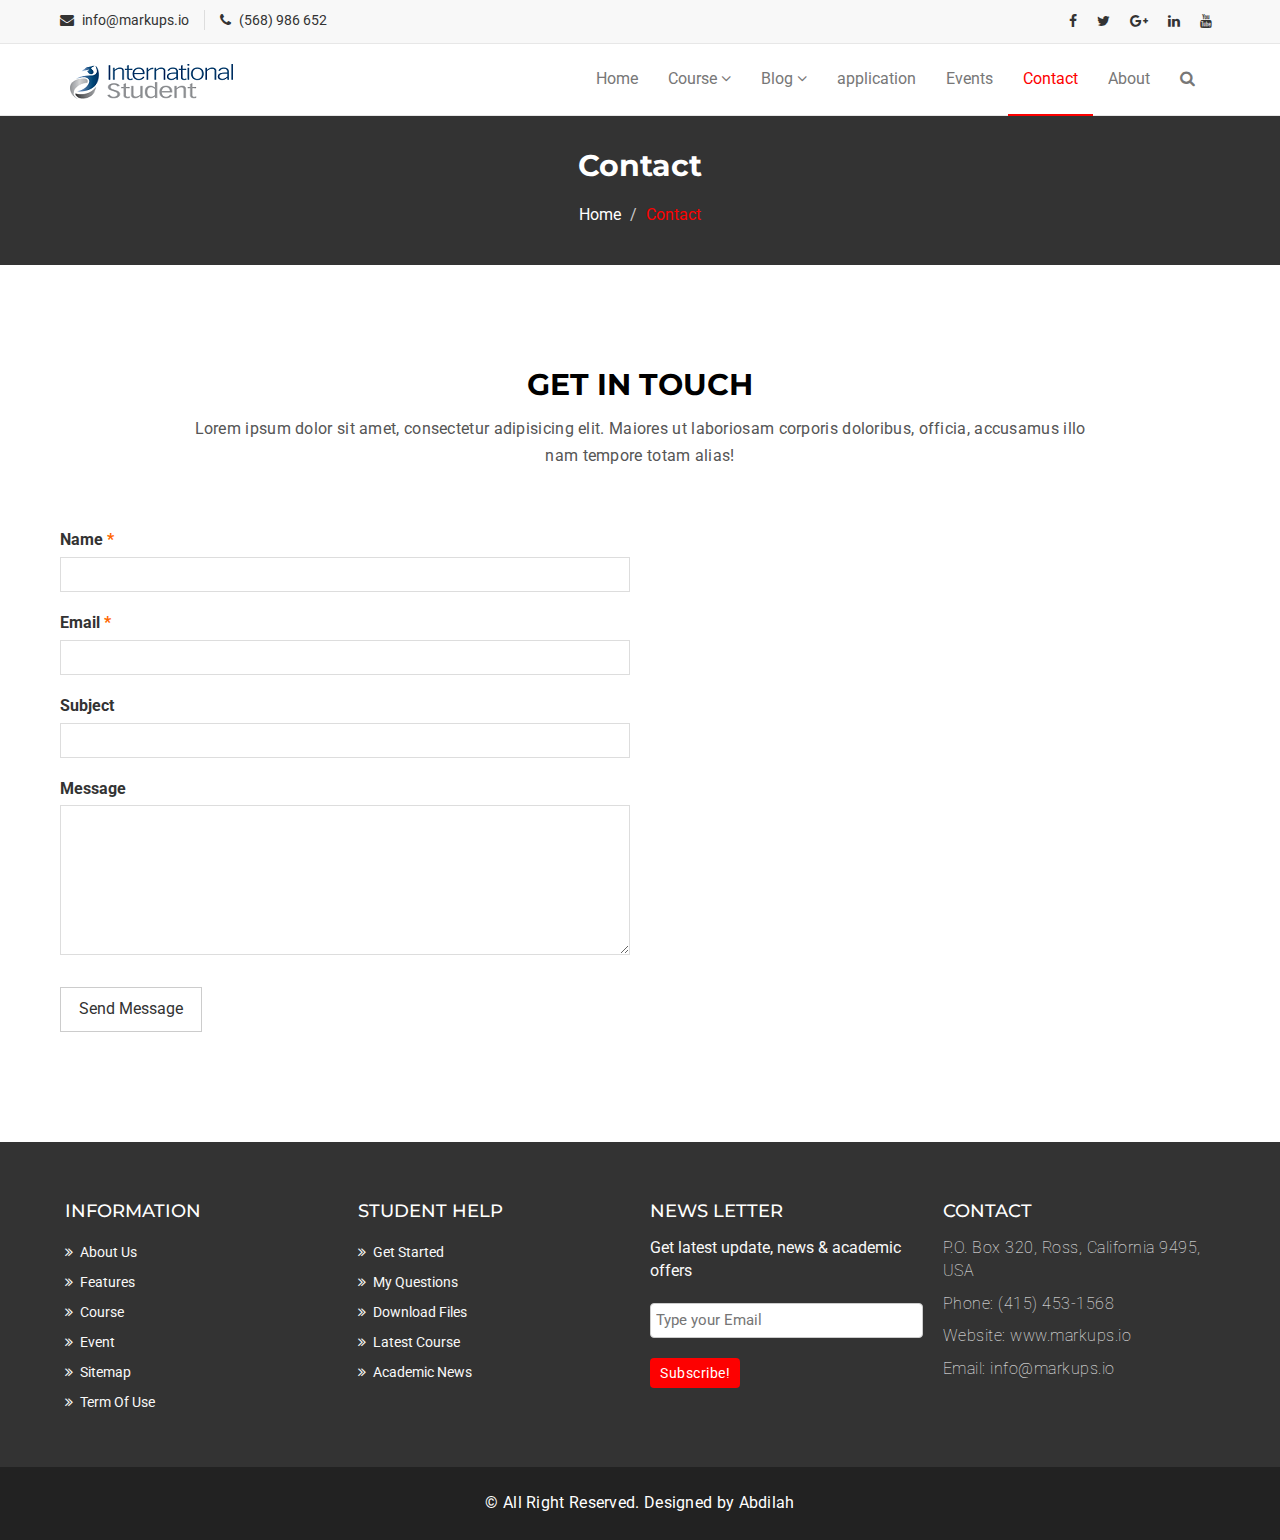
<file: contact.html>
<!DOCTYPE html>
<html lang="en">
  <head>
    <meta charset="utf-8">
    <meta http-equiv="X-UA-Compatible" content="IE=edge">
    <meta name="viewport" content="width=device-width, initial-scale=1">    
    <title>IS | Contact</title>

    <!-- Favicon -->
    <link rel="shortcut icon" href="assets/img/favicon.ico" type="image/x-icon">

    <!-- Font awesome -->
    <link href="assets/css/font-awesome.css" rel="stylesheet">
    <!-- Bootstrap -->
    <link href="assets/css/bootstrap.css" rel="stylesheet">   
    <!-- Slick slider -->
    <link rel="stylesheet" type="text/css" href="assets/css/slick.css">          
    <!-- Fancybox slider -->
    <link rel="stylesheet" href="assets/css/jquery.fancybox.css" type="text/css" media="screen" /> 
    <!-- Theme color -->
    <link id="switcher" href="assets/css/theme-color/default-theme.css" rel="stylesheet">    

    <!-- Main style sheet -->
    <link href="assets/css/style.css" rel="stylesheet">    

   
    <!-- Google Fonts -->
    <link href='https://fonts.googleapis.com/css?family=Montserrat:400,700' rel='stylesheet' type='text/css'>
    <link href='https://fonts.googleapis.com/css?family=Roboto:400,400italic,300,300italic,500,700' rel='stylesheet' type='text/css'>
    

    <!-- HTML5 shim and Respond.js for IE8 support of HTML5 elements and media queries -->
    <!-- WARNING: Respond.js doesn't work if you view the page via file:// -->
    <!--[if lt IE 9]>
      <script src="https://oss.maxcdn.com/html5shiv/3.7.2/html5shiv.min.js"></script>
      <script src="https://oss.maxcdn.com/respond/1.4.2/respond.min.js"></script>
    <![endif]-->

  </head>
  <body>
  
  <!--START SCROLL TOP BUTTON -->
    <a class="scrollToTop" href="#">
      <i class="fa fa-angle-up"></i>      
    </a>
  <!-- END SCROLL TOP BUTTON -->

  <!-- Start header  -->
  <header id="mu-header">
    <div class="container">
      <div class="row">
        <div class="col-lg-12 col-md-12">
          <div class="mu-header-area">
            <div class="row">
              <div class="col-lg-6 col-md-6 col-sm-6 col-xs-6">
                <div class="mu-header-top-left">
                  <div class="mu-top-email">
                    <i class="fa fa-envelope"></i>
                    <span>info@markups.io</span>
                  </div>
                  <div class="mu-top-phone">
                    <i class="fa fa-phone"></i>
                    <span>(568) 986 652</span>
                  </div>
                </div>
              </div>
              <div class="col-lg-6 col-md-6 col-sm-6 col-xs-6">
                <div class="mu-header-top-right">
                  <nav>
                    <ul class="mu-top-social-nav">
                      <li><a href="#"><span class="fa fa-facebook"></span></a></li>
                      <li><a href="#"><span class="fa fa-twitter"></span></a></li>
                      <li><a href="#"><span class="fa fa-google-plus"></span></a></li>
                      <li><a href="#"><span class="fa fa-linkedin"></span></a></li>
                      <li><a href="#"><span class="fa fa-youtube"></span></a></li>
                    </ul>
                  </nav>
                </div>
              </div>
            </div>
          </div>
        </div>
      </div>
    </div>
  </header>
  <!-- End header  -->
  <!-- Start menu -->
  <section id="mu-menu">
    <nav class="navbar navbar-default" role="navigation">  
      <div class="container">
        <div class="navbar-header">
          <!-- FOR MOBILE VIEW COLLAPSED BUTTON -->
          <button type="button" class="navbar-toggle collapsed" data-toggle="collapse" data-target="#navbar" aria-expanded="false" aria-controls="navbar">
            <span class="sr-only">Toggle navigation</span>
            <span class="icon-bar"></span>
            <span class="icon-bar"></span>
            <span class="icon-bar"></span>
          </button>
          <!-- LOGO -->              
          <!-- TEXT BASED LOGO -->
          <!--<a class="navbar-brand" href="index.html"><i class="fa fa-university"></i><span>Varsity</span></a>-->
          <!-- IMG BASED LOGO  -->
          <a class="navbar-brand" href="index.html"><img src="assets/img/logo.png" alt="logo"></a>
        </div>
        <div id="navbar" class="navbar-collapse collapse">
          <ul id="top-menu" class="nav navbar-nav navbar-right main-nav">
            <li><a href="index.html">Home</a></li>            
            <li class="dropdown">
              <a href="#" class="dropdown-toggle" data-toggle="dropdown">Course <span class="fa fa-angle-down"></span></a>
              <ul class="dropdown-menu" role="menu">
                <li><a href="course.html">Course Archive</a></li>                
                <li><a href="course-detail.html">Course Detail</a></li>                
              </ul>
            </li>           
            <li class="dropdown">
              <a href="#" class="dropdown-toggle" data-toggle="dropdown">Blog <span class="fa fa-angle-down"></span></a>
              <ul class="dropdown-menu" role="menu">
                <li><a href="blog-archive.html">Blog Archive</a></li>                
                <li><a href="blog-single.html">Blog Single</a></li>                
              </ul>
            </li>
            <li><a href="application.html">application</a></li>
            <li><a href="event.html">Events</a></li>            
            <li class="active"><a href="contact.html">Contact</a></li>
            <li><a href="about.html">About</a></li>                
            <li><a href="#" id="mu-search-icon"><i class="fa fa-search"></i></a></li>
          </ul>                   
        </div><!--/.nav-collapse -->        
      </div>     
    </nav>
  </section>
  <!-- End menu -->
  <!-- Start search box -->
  <div id="mu-search">
    <div class="mu-search-area">      
      <button class="mu-search-close"><span class="fa fa-close"></span></button>
      <div class="container">
        <div class="row">
          <div class="col-md-12">            
            <form class="mu-search-form">
             <input type="search" placeholder="Type Your Keyword(s) & Hit Enter">
            </form>
          </div>
        </div>
      </div>
    </div>
  </div>
  <!-- End search box -->
 <!-- Page breadcrumb -->
 <section id="mu-page-breadcrumb">
   <div class="container">
     <div class="row">
       <div class="col-md-12">
         <div class="mu-page-breadcrumb-area">
           <h2>Contact</h2>
           <ol class="breadcrumb">
            <li><a href="#">Home</a></li>            
            <li class="active">Contact</li>
          </ol>
         </div>
       </div>
     </div>
   </div>
 </section>
 <!-- End breadcrumb -->

 <!-- Start contact  -->
 <section id="mu-contact">
   <div class="container">
     <div class="row">
       <div class="col-md-12">
         <div class="mu-contact-area">
          <!-- start title -->
          <div class="mu-title">
            <h2>Get in Touch</h2>
            <p>Lorem ipsum dolor sit amet, consectetur adipisicing elit. Maiores ut laboriosam corporis doloribus, officia, accusamus illo nam tempore totam alias!</p>
          </div>
          <!-- end title -->
          <!-- start contact content -->
          <div class="mu-contact-content">           
            <div class="row">
              <div class="col-md-6">
                <div class="mu-contact-left">
                  <form class="contactform">                  
                    <p class="comment-form-author">
                      <label for="author">Name <span class="required">*</span></label>
                      <input type="text" required="required" size="30" value="" name="author">
                    </p>
                    <p class="comment-form-email">
                      <label for="email">Email <span class="required">*</span></label>
                      <input type="email" required="required" aria-required="true" value="" name="email">
                    </p>
                    <p class="comment-form-url">
                      <label for="subject">Subject</label>
                      <input type="text" name="subject">  
                    </p>
                    <p class="comment-form-comment">
                      <label for="comment">Message</label>
                      <textarea required="required" aria-required="true" rows="8" cols="45" name="comment"></textarea>
                    </p>                
                    <p class="form-submit">
                      <input type="submit" value="Send Message" class="mu-post-btn" name="submit">
                    </p>        
                  </form>
                </div>
              </div>
              <div class="col-md-6">
                <div class="mu-contact-right">
                  <iframe src="https://www.google.com/maps/embed?pb=!1m23!1m12!1m3!1d6249.345033302234!2d-80.02791918555701!3d40.45935344513505!2m3!1f0!2f0!3f0!3m2!1i1024!2i768!4f13.1!4m8!3e6!4m0!4m5!1s0x8834f411a7b748bd%3A0xaec8197db3de9a9e!2sCalifornia-Kirkbride%2C+Pittsburgh%2C+PA%2C+USA!3m2!1d40.4600435!2d-80.0213538!5e0!3m2!1sen!2sbd!4v1464270878470" width="100%" height="450" frameborder="0" style="border:0" allowfullscreen></iframe>
                </div>
              </div>
            </div>
          </div>
          <!-- end contact content -->
         </div>
       </div>
     </div>
   </div>
 </section>
 <!-- End contact  -->
 

  <!-- Start footer -->
  <footer id="mu-footer">
    <!-- start footer top -->
    <div class="mu-footer-top">
      <div class="container">
        <div class="mu-footer-top-area">
          <div class="row">
            <div class="col-lg-3 col-md-3 col-sm-3">
              <div class="mu-footer-widget">
                <h4>Information</h4>
                <ul>
                  <li><a href="#">About Us</a></li>
                  <li><a href="">Features</a></li>
                  <li><a href="">Course</a></li>
                  <li><a href="">Event</a></li>
                  <li><a href="">Sitemap</a></li>
                  <li><a href="">Term Of Use</a></li>
                </ul>
              </div>
            </div>
            <div class="col-lg-3 col-md-3 col-sm-3">
              <div class="mu-footer-widget">
                <h4>Student Help</h4>
                <ul>
                  <li><a href="">Get Started</a></li>
                  <li><a href="#">My Questions</a></li>
                  <li><a href="">Download Files</a></li>
                  <li><a href="">Latest Course</a></li>
                  <li><a href="">Academic News</a></li>                  
                </ul>
              </div>
            </div>
            <div class="col-lg-3 col-md-3 col-sm-3">
              <div class="mu-footer-widget">
                <h4>News letter</h4>
                <p>Get latest update, news & academic offers</p>
                <form class="mu-subscribe-form">
                  <input type="email" placeholder="Type your Email">
                  <button class="mu-subscribe-btn" type="submit">Subscribe!</button>
                </form>               
              </div>
            </div>
            <div class="col-lg-3 col-md-3 col-sm-3">
              <div class="mu-footer-widget">
                <h4>Contact</h4>
                <address>
                  <p>P.O. Box 320, Ross, California 9495, USA</p>
                  <p>Phone: (415) 453-1568 </p>
                  <p>Website: www.markups.io</p>
                  <p>Email: info@markups.io</p>
                </address>
              </div>
            </div>
          </div>
        </div>
      </div>
    </div>
    <!-- end footer top -->
    <!-- start footer bottom -->
    <div class="mu-footer-bottom">
      <div class="container">
        <div class="mu-footer-bottom-area">
          <p>&copy; All Right Reserved. Designed by <a href="http://www.markups.io/" rel="nofollow">Abdilah</a></p>
        </div>
      </div>
    </div>
    <!-- end footer bottom -->
  </footer>
  <!-- End footer -->





  
  <!-- jQuery library -->
  <script src="assets/js/jquery.min.js"></script>  
  <!-- Include all compiled plugins (below), or include individual files as needed -->
  <script src="assets/js/bootstrap.js"></script>   
  <!-- Slick slider -->
  <script type="text/javascript" src="assets/js/slick.js"></script>
  <!-- Counter -->
  <script type="text/javascript" src="assets/js/waypoints.js"></script>
  <script type="text/javascript" src="assets/js/jquery.counterup.js"></script>  
  <!-- Mixit slider -->
  <script type="text/javascript" src="assets/js/jquery.mixitup.js"></script>
  <!-- Add fancyBox -->        
  <script type="text/javascript" src="assets/js/jquery.fancybox.pack.js"></script>

  <!-- Custom js -->
  <script src="assets/js/custom.js"></script> 

  </body>
</html>
</file>
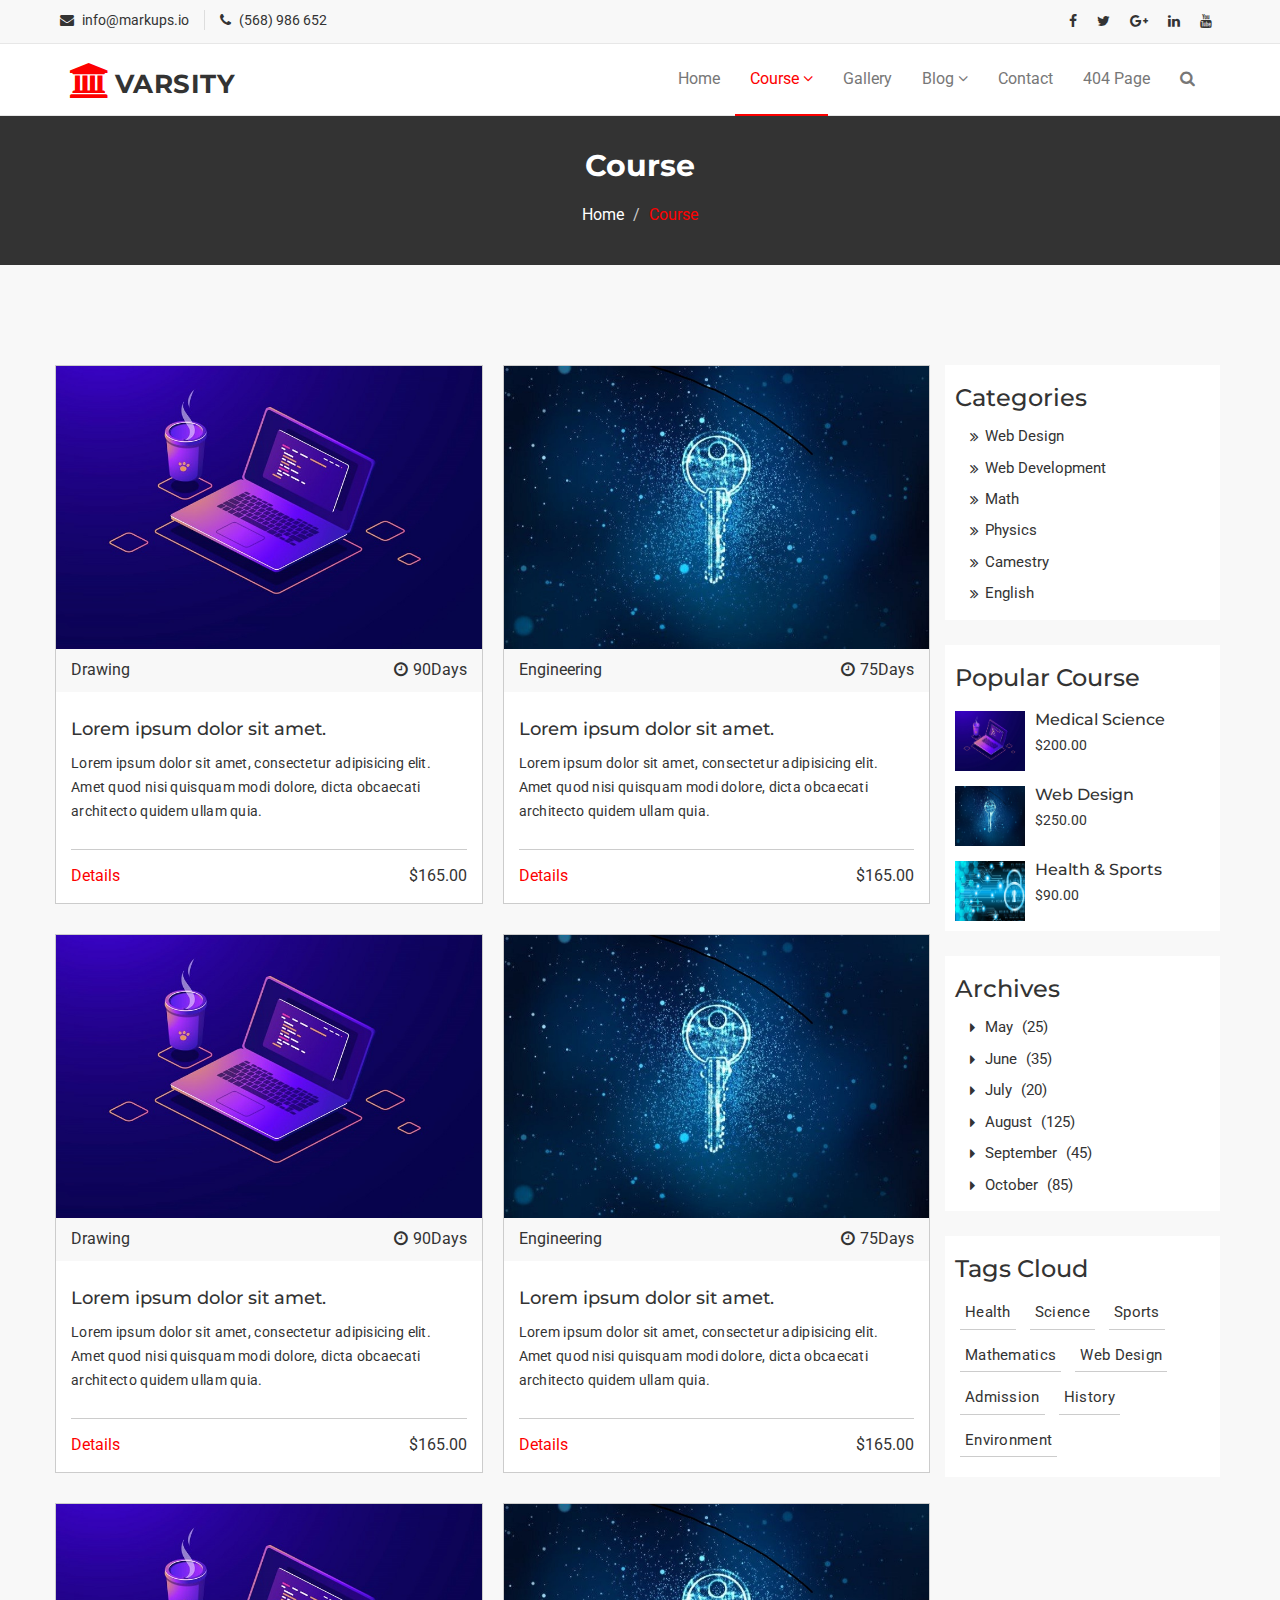
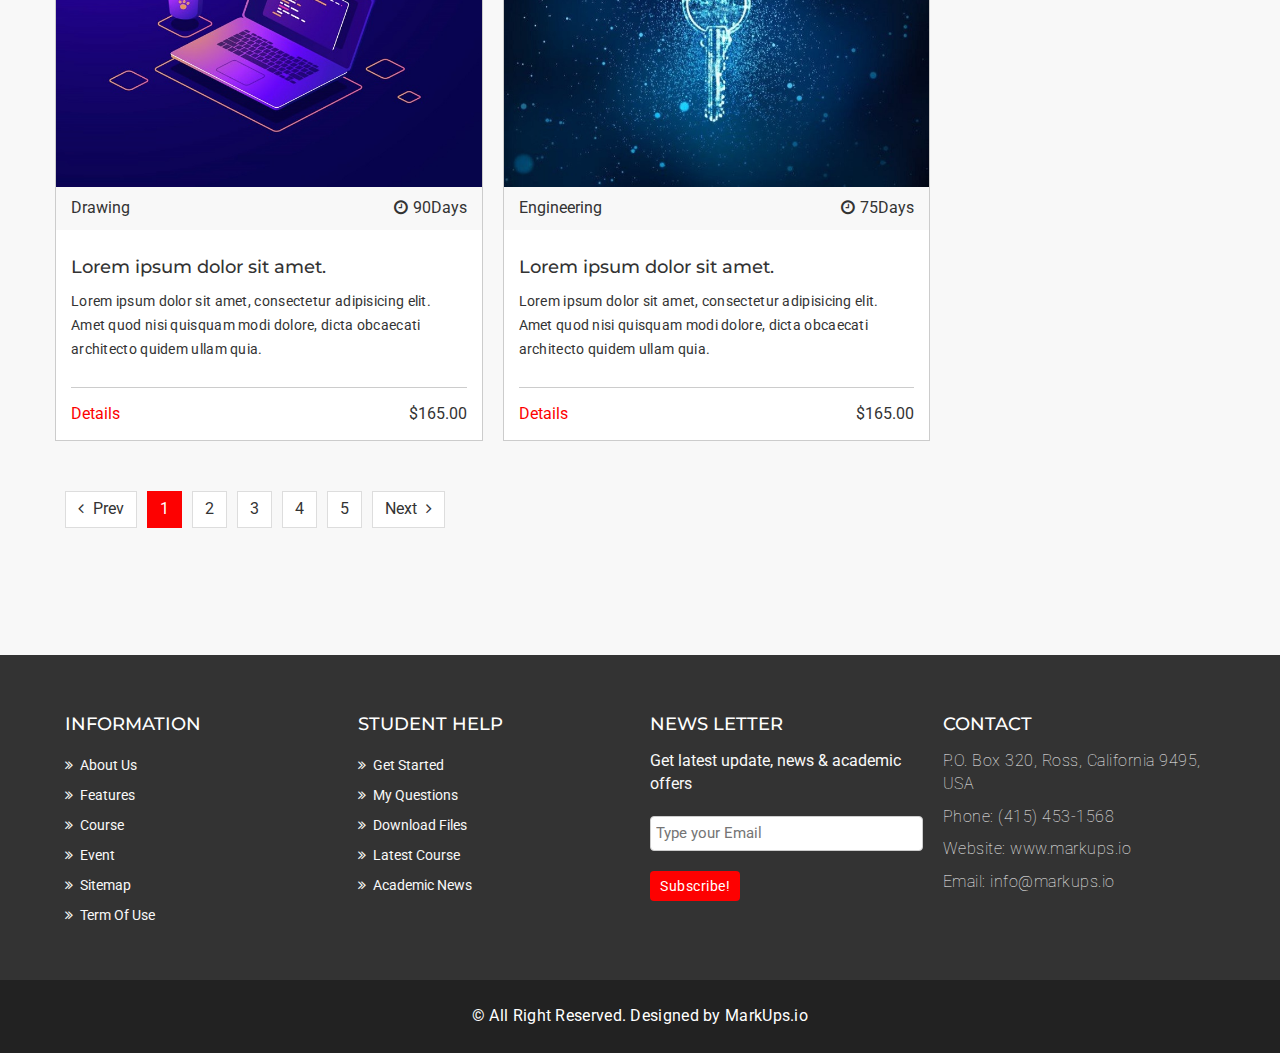
<file: course.html>
<!DOCTYPE html>
<html lang="en">
  <head>
    <meta charset="utf-8">
    <meta http-equiv="X-UA-Compatible" content="IE=edge">
    <meta name="viewport" content="width=device-width, initial-scale=1">    
    <title>Varsity | Course</title>

    <!-- Favicon -->
    <link rel="shortcut icon" href="assets/img/favicon.ico" type="image/x-icon">

    <!-- Font awesome -->
    <link href="assets/css/font-awesome.css" rel="stylesheet">
    <!-- Bootstrap -->
    <link href="assets/css/bootstrap.css" rel="stylesheet">   
    <!-- Slick slider -->
    <link rel="stylesheet" type="text/css" href="assets/css/slick.css">          
    <!-- Fancybox slider -->
    <link rel="stylesheet" href="assets/css/jquery.fancybox.css" type="text/css" media="screen" /> 
    <!-- Theme color -->
    <link id="switcher" href="assets/css/theme-color/default-theme.css" rel="stylesheet">  

    <!-- Main style sheet -->
    <link href="assets/css/style.css" rel="stylesheet">    

   
    <!-- Google Fonts -->
    <link href='https://fonts.googleapis.com/css?family=Montserrat:400,700' rel='stylesheet' type='text/css'>
    <link href='https://fonts.googleapis.com/css?family=Roboto:400,400italic,300,300italic,500,700' rel='stylesheet' type='text/css'>
    

    <!-- HTML5 shim and Respond.js for IE8 support of HTML5 elements and media queries -->
    <!-- WARNING: Respond.js doesn't work if you view the page via file:// -->
    <!--[if lt IE 9]>
      <script src="https://oss.maxcdn.com/html5shiv/3.7.2/html5shiv.min.js"></script>
      <script src="https://oss.maxcdn.com/respond/1.4.2/respond.min.js"></script>
    <![endif]-->

  </head>
  <body>
  <!--START SCROLL TOP BUTTON -->
    <a class="scrollToTop" href="#">
      <i class="fa fa-angle-up"></i>      
    </a>
  <!-- END SCROLL TOP BUTTON -->

  <!-- Start header  -->
  <header id="mu-header">
    <div class="container">
      <div class="row">
        <div class="col-lg-12 col-md-12">
          <div class="mu-header-area">
            <div class="row">
              <div class="col-lg-6 col-md-6 col-sm-6 col-xs-6">
                <div class="mu-header-top-left">
                  <div class="mu-top-email">
                    <i class="fa fa-envelope"></i>
                    <span>info@markups.io</span>
                  </div>
                  <div class="mu-top-phone">
                    <i class="fa fa-phone"></i>
                    <span>(568) 986 652</span>
                  </div>
                </div>
              </div>
              <div class="col-lg-6 col-md-6 col-sm-6 col-xs-6">
                <div class="mu-header-top-right">
                  <nav>
                    <ul class="mu-top-social-nav">
                      <li><a href="#"><span class="fa fa-facebook"></span></a></li>
                      <li><a href="#"><span class="fa fa-twitter"></span></a></li>
                      <li><a href="#"><span class="fa fa-google-plus"></span></a></li>
                      <li><a href="#"><span class="fa fa-linkedin"></span></a></li>
                      <li><a href="#"><span class="fa fa-youtube"></span></a></li>
                    </ul>
                  </nav>
                </div>
              </div>
            </div>
          </div>
        </div>
      </div>
    </div>
  </header>
  <!-- End header  -->
  <!-- Start menu -->
  <section id="mu-menu">
    <nav class="navbar navbar-default" role="navigation">  
      <div class="container">
        <div class="navbar-header">
          <!-- FOR MOBILE VIEW COLLAPSED BUTTON -->
          <button type="button" class="navbar-toggle collapsed" data-toggle="collapse" data-target="#navbar" aria-expanded="false" aria-controls="navbar">
            <span class="sr-only">Toggle navigation</span>
            <span class="icon-bar"></span>
            <span class="icon-bar"></span>
            <span class="icon-bar"></span>
          </button>
          <!-- LOGO -->              
          <!-- TEXT BASED LOGO -->
          <a class="navbar-brand" href="index.html"><i class="fa fa-university"></i><span>Varsity</span></a>
          <!-- IMG BASED LOGO  -->
          <!-- <a class="navbar-brand" href="index.html"><img src="assets/img/logo.png" alt="logo"></a> -->
        </div>
        <div id="navbar" class="navbar-collapse collapse">
          <ul id="top-menu" class="nav navbar-nav navbar-right main-nav">
            <li><a href="index.html">Home</a></li>            
            <li class="dropdown active">
              <a href="#" class="dropdown-toggle active" data-toggle="dropdown">Course <span class="fa fa-angle-down"></span></a>
              <ul class="dropdown-menu" role="menu">
                <li><a href="course.html">Course Archive</a></li>                
                <li><a href="course-detail.html">Course Detail</a></li>                
              </ul>
            </li>           
            <li><a href="gallery.html">Gallery</a></li>
            <li class="dropdown">
              <a href="#" class="dropdown-toggle" data-toggle="dropdown">Blog <span class="fa fa-angle-down"></span></a>
              <ul class="dropdown-menu" role="menu">
                <li><a href="blog-archive.html">Blog Archive</a></li>                
                <li><a href="blog-single.html">Blog Single</a></li>                
              </ul>
            </li>            
            <li><a href="contact.html">Contact</a></li>
            <li><a href="404.html">404 Page</a></li>               
            <li><a href="#" id="mu-search-icon"><i class="fa fa-search"></i></a></li>
          </ul>                   
        </div><!--/.nav-collapse -->        
      </div>     
    </nav>
  </section>
  <!-- End menu -->
  <!-- Start search box -->
  <div id="mu-search">
    <div class="mu-search-area">      
      <button class="mu-search-close"><span class="fa fa-close"></span></button>
      <div class="container">
        <div class="row">
          <div class="col-md-12">            
            <form class="mu-search-form">
              <input type="search" placeholder="Type Your Keyword(s) & Hit Enter">
            </form>
          </div>
        </div>
      </div>
    </div>
  </div>
  <!-- End search box -->
 <!-- Page breadcrumb -->
 <section id="mu-page-breadcrumb">
   <div class="container">
     <div class="row">
       <div class="col-md-12">
         <div class="mu-page-breadcrumb-area">
           <h2>Course</h2>
           <ol class="breadcrumb">
            <li><a href="#">Home</a></li>            
            <li class="active">Course</li>
          </ol>
         </div>
       </div>
     </div>
   </div>
 </section>
 <!-- End breadcrumb -->
 <section id="mu-course-content">
   <div class="container">
     <div class="row">
       <div class="col-md-12">
         <div class="mu-course-content-area">
            <div class="row">
              <div class="col-md-9">
                <!-- start course content container -->
                <div class="mu-course-container">
                  <div class="row">
                    <div class="col-md-6 col-sm-6">
                    <div class="mu-latest-course-single">
                      <figure class="mu-latest-course-img">
                        <a href="#"><img src="assets/img/courses/1.jpg" alt="img"></a>
                        <figcaption class="mu-latest-course-imgcaption">
                          <a href="#">Drawing</a>
                          <span><i class="fa fa-clock-o"></i>90Days</span>
                        </figcaption>
                      </figure>
                      <div class="mu-latest-course-single-content">
                        <h4><a href="#">Lorem ipsum dolor sit amet.</a></h4>
                        <p>Lorem ipsum dolor sit amet, consectetur adipisicing elit. Amet quod nisi quisquam modi dolore, dicta obcaecati architecto quidem ullam quia.</p>
                        <div class="mu-latest-course-single-contbottom">
                          <a class="mu-course-details" href="#">Details</a>
                          <span class="mu-course-price" href="#">$165.00</span>
                        </div>
                      </div>
                    </div> 
                  </div>                  
                  <div class="col-md-6 col-sm-6">
                    <div class="mu-latest-course-single">
                      <figure class="mu-latest-course-img">
                        <a href="#"><img src="assets/img/courses/2.jpg" alt="img"></a>
                        <figcaption class="mu-latest-course-imgcaption">
                          <a href="#">Engineering </a>
                          <span><i class="fa fa-clock-o"></i>75Days</span>
                        </figcaption>
                      </figure>
                      <div class="mu-latest-course-single-content">
                        <h4><a href="#">Lorem ipsum dolor sit amet.</a></h4>
                        <p>Lorem ipsum dolor sit amet, consectetur adipisicing elit. Amet quod nisi quisquam modi dolore, dicta obcaecati architecto quidem ullam quia.</p>
                        <div class="mu-latest-course-single-contbottom">
                          <a class="mu-course-details" href="#">Details</a>
                          <span class="mu-course-price" href="#">$165.00</span>
                        </div>
                      </div>
                    </div>
                  </div>
                  <div class="col-md-6 col-sm-6">
                    <div class="mu-latest-course-single">
                      <figure class="mu-latest-course-img">
                        <a href="#"><img src="assets/img/courses/1.jpg" alt="img"></a>
                        <figcaption class="mu-latest-course-imgcaption">
                          <a href="#">Drawing</a>
                          <span><i class="fa fa-clock-o"></i>90Days</span>
                        </figcaption>
                      </figure>
                      <div class="mu-latest-course-single-content">
                        <h4><a href="#">Lorem ipsum dolor sit amet.</a></h4>
                        <p>Lorem ipsum dolor sit amet, consectetur adipisicing elit. Amet quod nisi quisquam modi dolore, dicta obcaecati architecto quidem ullam quia.</p>
                        <div class="mu-latest-course-single-contbottom">
                          <a class="mu-course-details" href="#">Details</a>
                          <span class="mu-course-price" href="#">$165.00</span>
                        </div>
                      </div>
                    </div> 
                  </div>                  
                  <div class="col-md-6 col-sm-6">
                    <div class="mu-latest-course-single">
                      <figure class="mu-latest-course-img">
                        <a href="#"><img src="assets/img/courses/2.jpg" alt="img"></a>
                        <figcaption class="mu-latest-course-imgcaption">
                          <a href="#">Engineering </a>
                          <span><i class="fa fa-clock-o"></i>75Days</span>
                        </figcaption>
                      </figure>
                      <div class="mu-latest-course-single-content">
                        <h4><a href="#">Lorem ipsum dolor sit amet.</a></h4>
                        <p>Lorem ipsum dolor sit amet, consectetur adipisicing elit. Amet quod nisi quisquam modi dolore, dicta obcaecati architecto quidem ullam quia.</p>
                        <div class="mu-latest-course-single-contbottom">
                          <a class="mu-course-details" href="#">Details</a>
                          <span class="mu-course-price" href="#">$165.00</span>
                        </div>
                      </div>
                    </div>
                  </div>
                  <div class="col-md-6 col-sm-6">
                    <div class="mu-latest-course-single">
                      <figure class="mu-latest-course-img">
                        <a href="#"><img src="assets/img/courses/1.jpg" alt="img"></a>
                        <figcaption class="mu-latest-course-imgcaption">
                          <a href="#">Drawing</a>
                          <span><i class="fa fa-clock-o"></i>90Days</span>
                        </figcaption>
                      </figure>
                      <div class="mu-latest-course-single-content">
                        <h4><a href="#">Lorem ipsum dolor sit amet.</a></h4>
                        <p>Lorem ipsum dolor sit amet, consectetur adipisicing elit. Amet quod nisi quisquam modi dolore, dicta obcaecati architecto quidem ullam quia.</p>
                        <div class="mu-latest-course-single-contbottom">
                          <a class="mu-course-details" href="#">Details</a>
                          <span class="mu-course-price" href="#">$165.00</span>
                        </div>
                      </div>
                    </div> 
                  </div>                  
                  <div class="col-md-6 col-sm-6">
                    <div class="mu-latest-course-single">
                      <figure class="mu-latest-course-img">
                        <a href="#"><img src="assets/img/courses/2.jpg" alt="img"></a>
                        <figcaption class="mu-latest-course-imgcaption">
                          <a href="#">Engineering </a>
                          <span><i class="fa fa-clock-o"></i>75Days</span>
                        </figcaption>
                      </figure>
                      <div class="mu-latest-course-single-content">
                        <h4><a href="#">Lorem ipsum dolor sit amet.</a></h4>
                        <p>Lorem ipsum dolor sit amet, consectetur adipisicing elit. Amet quod nisi quisquam modi dolore, dicta obcaecati architecto quidem ullam quia.</p>
                        <div class="mu-latest-course-single-contbottom">
                          <a class="mu-course-details" href="#">Details</a>
                          <span class="mu-course-price" href="#">$165.00</span>
                        </div>
                      </div>
                    </div>
                  </div>
                  </div>
                </div>
                <!-- end course content container -->
                <!-- start course pagination -->
                <div class="mu-pagination">
                  <nav>
                    <ul class="pagination">
                      <li>
                        <a href="#" aria-label="Previous">
                          <span class="fa fa-angle-left"></span> Prev 
                        </a>
                      </li>
                      <li class="active"><a href="#">1</a></li>
                      <li><a href="#">2</a></li>
                      <li><a href="#">3</a></li>
                      <li><a href="#">4</a></li>
                      <li><a href="#">5</a></li>
                      <li>
                        <a href="#" aria-label="Next">
                         Next <span class="fa fa-angle-right"></span>
                        </a>
                      </li>
                    </ul>
                  </nav>
                </div>
                <!-- end course pagination -->
              </div>
              <div class="col-md-3">
                <!-- start sidebar -->
                <aside class="mu-sidebar">
                  <!-- start single sidebar -->
                  <div class="mu-single-sidebar">
                    <h3>Categories</h3>
                    <ul class="mu-sidebar-catg">
                      <li><a href="#">Web Design</a></li>
                      <li><a href="">Web Development</a></li>
                      <li><a href="">Math</a></li>
                      <li><a href="">Physics</a></li>
                      <li><a href="">Camestry</a></li>
                      <li><a href="">English</a></li>
                    </ul>
                  </div>
                  <!-- end single sidebar -->
                  <!-- start single sidebar -->
                  <div class="mu-single-sidebar">
                    <h3>Popular Course</h3>
                    <div class="mu-sidebar-popular-courses">
                      <div class="media">
                        <div class="media-left">
                          <a href="#">
                            <img class="media-object" src="assets/img/courses/1.jpg" alt="img">
                          </a>
                        </div>
                        <div class="media-body">
                          <h4 class="media-heading"><a href="#">Medical Science</a></h4>                      
                          <span class="popular-course-price">$200.00</span>
                        </div>
                      </div>
                      <div class="media">
                        <div class="media-left">
                          <a href="#">
                            <img class="media-object" src="assets/img/courses/2.jpg" alt="img">
                          </a>
                        </div>
                        <div class="media-body">
                          <h4 class="media-heading"><a href="#">Web Design</a></h4>                      
                          <span class="popular-course-price">$250.00</span>
                        </div>
                      </div>
                      <div class="media">
                        <div class="media-left">
                          <a href="#">
                            <img class="media-object" src="assets/img/courses/3.jpg" alt="img">
                          </a>
                        </div>
                        <div class="media-body">
                          <h4 class="media-heading"><a href="#">Health & Sports</a></h4>                      
                          <span class="popular-course-price">$90.00</span>
                        </div>
                      </div>
                    </div>
                  </div>
                  <!-- end single sidebar -->
                  <!-- start single sidebar -->
                  <div class="mu-single-sidebar">
                    <h3>Archives</h3>
                    <ul class="mu-sidebar-catg mu-sidebar-archives">
                      <li><a href="#">May <span>(25)</span></a></li>
                      <li><a href="">June <span>(35)</span></a></li>
                      <li><a href="">July <span>(20)</span></a></li>
                      <li><a href="">August <span>(125)</span></a></li>
                      <li><a href="">September <span>(45)</span></a></li>
                      <li><a href="">October <span>(85)</span></a></li>
                    </ul>
                  </div>
                  <!-- end single sidebar -->
                  <!-- start single sidebar -->
                  <div class="mu-single-sidebar">
                    <h3>Tags Cloud</h3>
                    <div class="tag-cloud">
                      <a href="#">Health</a>
                      <a href="#">Science</a>
                      <a href="#">Sports</a>
                      <a href="#">Mathematics</a>
                      <a href="#">Web Design</a>
                      <a href="#">Admission</a>
                      <a href="#">History</a>
                      <a href="#">Environment</a>
                    </div>
                  </div>
                  <!-- end single sidebar -->
                </aside>
                <!-- / end sidebar -->
             </div>
           </div>
         </div>
       </div>
     </div>
   </div>
 </section>

  <!-- Start footer -->
  <footer id="mu-footer">
    <!-- start footer top -->
    <div class="mu-footer-top">
      <div class="container">
        <div class="mu-footer-top-area">
          <div class="row">
            <div class="col-lg-3 col-md-3 col-sm-3">
              <div class="mu-footer-widget">
                <h4>Information</h4>
                <ul>
                  <li><a href="#">About Us</a></li>
                  <li><a href="">Features</a></li>
                  <li><a href="">Course</a></li>
                  <li><a href="">Event</a></li>
                  <li><a href="">Sitemap</a></li>
                  <li><a href="">Term Of Use</a></li>
                </ul>
              </div>
            </div>
            <div class="col-lg-3 col-md-3 col-sm-3">
              <div class="mu-footer-widget">
                <h4>Student Help</h4>
                <ul>
                  <li><a href="">Get Started</a></li>
                  <li><a href="#">My Questions</a></li>
                  <li><a href="">Download Files</a></li>
                  <li><a href="">Latest Course</a></li>
                  <li><a href="">Academic News</a></li>                  
                </ul>
              </div>
            </div>
            <div class="col-lg-3 col-md-3 col-sm-3">
              <div class="mu-footer-widget">
                <h4>News letter</h4>
                <p>Get latest update, news & academic offers</p>
                <form class="mu-subscribe-form">
                  <input type="email" placeholder="Type your Email">
                  <button class="mu-subscribe-btn" type="submit">Subscribe!</button>
                </form>               
              </div>
            </div>
            <div class="col-lg-3 col-md-3 col-sm-3">
              <div class="mu-footer-widget">
                <h4>Contact</h4>
                <address>
                  <p>P.O. Box 320, Ross, California 9495, USA</p>
                  <p>Phone: (415) 453-1568 </p>
                  <p>Website: www.markups.io</p>
                  <p>Email: info@markups.io</p>
                </address>
              </div>
            </div>
          </div>
        </div>
      </div>
    </div>
    <!-- end footer top -->
    <!-- start footer bottom -->
    <div class="mu-footer-bottom">
      <div class="container">
        <div class="mu-footer-bottom-area">
          <p>&copy; All Right Reserved. Designed by <a href="http://www.markups.io/" rel="nofollow">MarkUps.io</a></p>
        </div>
      </div>
    </div>
    <!-- end footer bottom -->
  </footer>
  <!-- End footer -->





  
  <!-- jQuery library -->
  <script src="assets/js/jquery.min.js"></script>  
  <!-- Include all compiled plugins (below), or include individual files as needed -->
  <script src="assets/js/bootstrap.js"></script>   
  <!-- Slick slider -->
  <script type="text/javascript" src="assets/js/slick.js"></script>
  <!-- Counter -->
  <script type="text/javascript" src="assets/js/waypoints.js"></script>
  <script type="text/javascript" src="assets/js/jquery.counterup.js"></script>  
  <!-- Mixit slider -->
  <script type="text/javascript" src="assets/js/jquery.mixitup.js"></script>
  <!-- Add fancyBox -->        
  <script type="text/javascript" src="assets/js/jquery.fancybox.pack.js"></script>

  <!-- Custom js -->
  <script src="assets/js/custom.js"></script> 

  </body>
</html>
</file>
<file: assets/css/theme-color/default-theme.css>
/*=======================================
Template Design By MarkUps.
Author URI : http://www.markups.io/
========================================*/
.scrollToTop {
  background-color: #fd0101;
  border: 2px solid #fd0101;
}

.mu-read-more-btn:hover, .mu-read-more-btn:focus {
  background-color: #fd0101;
  border-color: #fd0101;
}

.mu-post-btn:hover, .mu-post-btn:focus {
  background-color: #fd0101;
  border-color: #fd0101;
}

#mu-header .mu-header-area .mu-header-top-right .mu-top-social-nav li a:hover, #mu-header .mu-header-area .mu-header-top-right .mu-top-social-nav li a:focus {
  color: #fd0101;
}

#mu-menu .navbar-header .navbar-brand i {
  color: #fd0101;
}
#mu-menu .navbar-default .navbar-nav li > a:hover, #mu-menu .navbar-default .navbar-nav li > a:focus {
  border-color: #fd0101;
  color: #fd0101;
}
#mu-menu .navbar-default .navbar-nav li .dropdown-menu {
  border-top: 2px solid #fd0101;
}
#mu-menu .navbar-default .navbar-nav li .dropdown-menu li a:hover, #mu-menu .navbar-default .navbar-nav li .dropdown-menu li a:focus {
  background-color: #fd0101;
}
#mu-menu .navbar-default .navbar-nav .open a:hover, #mu-menu .navbar-default .navbar-nav .open a:focus {
  background-color: #fd0101;
}

#mu-menu .navbar-default .navbar-nav > .active > a, #mu-menu .navbar-default .navbar-nav > .active > a:hover, #mu-menu .navbar-default .navbar-nav > .active > a:focus {
  color: #fd0101;
  border-bottom: 2px solid #fd0101;
  background-color: transparent;
}

#mu-search .mu-search-area .mu-search-close {
  background-color: #fd0101;
}

#mu-slider .mu-slider-single .mu-slider-content span {
  background-color: #fd0101;
}
#mu-slider .slick-prev,
#mu-slider .slick-next {
  background-color: #fd0101; #fd0101
}

#mu-features .mu-features-area .mu-features-content .mu-single-feature span {
  color: #fd0101;
  border: 1px solid #fd0101;
}
#mu-features .mu-features-area .mu-features-content .mu-single-feature a:hover, #mu-features .mu-features-area .mu-features-content .mu-single-feature a:focus {
  color: #fd0101;
  border-color: #fd0101;
}

#mu-latest-courses .mu-latest-courses-area .mu-latest-courses-content .slick-dots .slick-active {
  background-color: #fd0101;
}

.mu-latest-course-single .mu-latest-course-img .mu-latest-course-imgcaption a:hover, .mu-latest-course-single .mu-latest-course-img .mu-latest-course-imgcaption a:focus {
  color: #fd0101;
}
.mu-latest-course-single .mu-latest-course-single-content h4 a:hover, .mu-latest-course-single .mu-latest-course-single-content h4 a:focus {
  color: #fd0101;
}
.mu-latest-course-single .mu-latest-course-single-content .mu-latest-course-single-contbottom .mu-course-details {
  color: #fd0101;
}

#mu-our-teacher .mu-our-teacher-area .mu-our-teacher-content .mu-our-teacher-single .mu-our-teacher-img .mu-our-teacher-social {
  background-color: #fd0101;
}
#mu-our-teacher .mu-our-teacher-area .mu-our-teacher-content .mu-our-teacher-single .mu-our-teacher-img .mu-our-teacher-social a:hover, #mu-our-teacher .mu-our-teacher-area .mu-our-teacher-content .mu-our-teacher-single .mu-our-teacher-img .mu-our-teacher-social a:focus {
  color: #fd0101;
}

#mu-testimonial .mu-testimonial-area .mu-testimonial-content .mu-testimonial-item .mu-testimonial-info span {
  color: #fd0101;
}
#mu-testimonial .mu-testimonial-area .mu-testimonial-content .slick-dots .slick-active {
  background-color: #fd0101;
}

.mu-blog-single-item .mu-blog-single-img .mu-blog-caption h3 a:hover {
  color: #fd0101;
}
.mu-blog-single-item .mu-blog-meta a:hover, .mu-blog-single-item .mu-blog-meta a:focus {
  color: #fd0101;
}
.mu-blog-single-item .mu-blog-description a:hover, .mu-blog-single-item .mu-blog-description a:focus {
  border-color: #fd0101;
}

#mu-page-breadcrumb .mu-page-breadcrumb-area .breadcrumb .active {
  color: #fd0101;
}

#mu-course-content {
  background-color: #f8f8f8;
  display: inline;
  float: left;
  padding: 100px 0;
  width: 100%;
}
#mu-course-content .mu-course-content-area {
  display: inline;
  float: left;
  width: 100%;
}
#mu-course-content .mu-course-content-area .mu-course-container {
  display: inline;
  float: left;
  width: 100%;
}
#mu-course-content .mu-course-content-area .mu-course-container .mu-latest-course-single {
  border: 1px solid #ccc;
  margin-bottom: 30px;
}
#mu-course-content .mu-course-content-area .mu-sidebar .mu-single-sidebar .mu-sidebar-catg li a:hover, #mu-course-content .mu-course-content-area .mu-sidebar .mu-single-sidebar .mu-sidebar-catg li a:focus {
  color: #fd0101;
}
#mu-course-content .mu-course-content-area .mu-sidebar .mu-single-sidebar .mu-sidebar-popular-courses .media .media-body .media-heading a:hover, #mu-course-content .mu-course-content-area .mu-sidebar .mu-single-sidebar .mu-sidebar-popular-courses .media .media-body .media-heading a:focus {
  color: #fd0101;
}
#mu-course-content .mu-course-content-area .mu-sidebar .mu-single-sidebar .tag-cloud a:hover, #mu-course-content .mu-course-content-area .mu-sidebar .mu-single-sidebar .tag-cloud a:focus {
  color: #fd0101;
  border-color: #fd0101;
}

.mu-pagination .pagination li a:hover, .mu-pagination .pagination li a:focus {
  background-color: #fd0101;
  border-color: #fd0101;
}
.mu-pagination .pagination .active a {
  background-color: #fd0101;
  border-color: #fd0101;
}

.mu-related-item {
  display: inline;
  float: left;
  margin-top: 30px;
  width: 100%;
}
.mu-related-item .mu-related-item-area #mu-related-item-slide .slick-prev,
.mu-related-item .mu-related-item-area #mu-related-item-slide .slick-next {
  background-color: #fd0101;
}

.mu-blog-single .mu-blog-single-item .mu-blog-tags .mu-news-single-tagnav li a:hover, .mu-blog-single .mu-blog-single-item .mu-blog-tags .mu-news-single-tagnav li a:focus {
  color: #fd0101;
}
.mu-blog-single .mu-blog-single-item .mu-blog-social .mu-news-social-nav li a:hover, .mu-blog-single .mu-blog-single-item .mu-blog-social .mu-news-social-nav li a:focus {
  background-color: #fd0101;
  border-color: #fd0101;
}

.mu-blog-single-navigation a:hover, .mu-blog-single-navigation a:focus {
  background-color: #fd0101;
  border-color: #fd0101;
}

.mu-comments-area {
  display: inline;
  float: left;
  width: 100%;
  margin-top: 20px;
}
.mu-comments-area h3 {
  margin-bottom: 20px;
  padding: 20px;
  border-bottom: 1px solid #ccc;
  padding-left: 0;
}
.mu-comments-area .comments .commentlist li .reply-btn:hover, .mu-comments-area .comments .commentlist li .reply-btn:focus {
  background-color: #fd0101;
  border-color: #fd0101;
}
.mu-comments-area .comments .commentlist li .author-tag {
  background-color: #fd0101;
}
.mu-comments-area .comments .comments-pagination li a:hover, .mu-comments-area .comments .comments-pagination li a:focus {
  color: #fd0101;
}

#mu-gallery .mu-gallery-area .mu-gallery-content {
  width: 100%;
}
#mu-gallery .mu-gallery-area .mu-gallery-content .mu-gallery-top ul li {
  background-color: #fd0101;
  border: 1px solid #fd0101;
}
#mu-gallery .mu-gallery-area .mu-gallery-content .mu-gallery-top ul li:hover, #mu-gallery .mu-gallery-area .mu-gallery-content .mu-gallery-top ul li:focus {
  color: #fd0101;
  border-color: #fd0101;
}
#mu-gallery .mu-gallery-area .mu-gallery-content .mu-gallery-top ul .active {
  color: #fd0101;
  border-color: #fd0101;
}
#mu-gallery .mu-gallery-area .mu-gallery-content .mu-gallery-body ul li .mu-single-gallery .mu-single-gallery-item .mu-single-gallery-info .mu-single-gallery-info-inner a {
  background-color: #fd0101;
}

#mu-contact .mu-contact-area .mu-contact-content .mu-contact-left .contactform input[type="text"]:focus,
#mu-contact .mu-contact-area .mu-contact-content .mu-contact-left .contactform input[type="email"]:focus,
#mu-contact .mu-contact-area .mu-contact-content .mu-contact-left .contactform input[type="url"]:focus {
  border-color: #fd0101;
}
#mu-contact .mu-contact-area .mu-contact-content .mu-contact-left .contactform textarea:focus {
  border-color: #fd0101;
}

#mu-error .mu-error-area h2 {
  color: #fd0101;
}

#mu-footer .mu-footer-top .mu-footer-top-area .mu-footer-widget ul li a:hover, #mu-footer .mu-footer-top .mu-footer-top-area .mu-footer-widget ul li a:focus {
  color: #fd0101;
}
#mu-footer .mu-footer-top .mu-footer-top-area .mu-footer-widget .mu-subscribe-form input[type="email"]:focus {
  border-color: #fd0101;
}
#mu-footer .mu-footer-top .mu-footer-top-area .mu-footer-widget .mu-subscribe-form .mu-subscribe-btn {
  background-color: #fd0101;
}

/*=======================================
Template Design By MarkUps.
Author URI : http://www.markups.io/
========================================*/
</file>
<file: assets/css/style.css>
/*
  Template Name: Varsity
  Author : MarkUps
  Author URI: http://www.markups.io/
  Version: 1.0
  Tags: light, white, education, online education, school, college, university multi page, custom-colors, Bootstrap, responsive, html5, css3, Sass, template, web template

*/

/* Table of Content
==================================================
#BASIC TYPOGRAPHY
#HEADER SECTION
#NAVBAR SECTION
#SLIDER SECTION
#SERVICE SECTION
#ABOUT US SECTION
#COUNTER SECTION
#FEATURES SECTION
#LATEST COURSES SECTION
#TEACHER SECTION
#TESTIMONIAL SECTION
#FROM BLOG SECTION
# COURSES PAGE
#BLOG PAGE
#GALLERY PAGE
#CONTACT PAGE
#ERROR  PAGE
#FOOTER SECTION
#RESPONSIVE DESIGN
*/

/* BASE - Base tyles, Variables, Mixins, etc. */
body {
  background-color: #ffffff;
  font-family: "Roboto", sans-serif;
  color: #333333;
  font-size: 16px;
  overflow-x: hidden;
}

.no-padding {
  padding: 0;
}

.no-border {
  border: none;
}

/* MODULES - Individual site components */
ul {
  padding: 0;
  margin: 0;
  list-style: none;
}

a {
  text-decoration: none;
  color: #333333;
}

a:hover,
a:focus {
  outline: none;
  text-decoration: none;
}

h1, h2, h3, h4, h5, h6 {
  font-family: "Montserrat", sans-serif;
}

h2 {
  font-size: 30px;
  font-weight: 700;
  line-height: 40px;
  margin: 0;
}

img {
  border: none;
}

.mu-read-more-btn {
  border: 1px solid #fff;
  color: #fff;
  display: inline-block;
  margin-top: 10px;
  padding: 10px 20px;
  text-transform: uppercase;
  -webkit-transition: all 0.5s;
  -moz-transition: all 0.5s;
  -ms-transition: all 0.5s;
  -o-transition: all 0.5s;
  transition: all 0.5s;
}
.mu-read-more-btn:hover, .mu-read-more-btn:focus {
  color: #fff;
}

.mu-post-btn {
  background-color: transparent;
  border: 1px solid #ccc;
  display: inline-block;
  font-size: 16px;
  padding: 10px 18px;
  -webkit-transition: all 0.5s;
  -moz-transition: all 0.5s;
  -ms-transition: all 0.5s;
  -o-transition: all 0.5s;
  transition: all 0.5s;
}
.mu-post-btn:hover, .mu-post-btn:focus {
  color: #fff;
}

/* LAYOUTS - Page layout styles */
/*==================
 HEADER SECTION
====================*/
#mu-header {
  background-color: #f8f8f8;
  display: inline;
  float: left;
  width: 100%;
}
#mu-header .mu-header-area {
  display: inline;
  float: left;
  padding: 10px 0;
  width: 100%;
}
#mu-header .mu-header-area .mu-header-top-left {
  display: inline;
  float: left;
  width: 100%;
}
#mu-header .mu-header-area .mu-header-top-left .mu-top-email {
  display: inline;
  float: left;
  font-size: 14px;
}
#mu-header .mu-header-area .mu-header-top-left .mu-top-email i {
  margin-right: 5px;
}
#mu-header .mu-header-area .mu-header-top-left .mu-top-phone {
  border-left: 1px solid #ddd;
  display: inline;
  font-size: 14px;
  float: left;
  margin-left: 15px;
  padding-left: 15px;
}
#mu-header .mu-header-area .mu-header-top-left .mu-top-phone i {
  margin-right: 5px;
}
#mu-header .mu-header-area .mu-header-top-right {
  display: inline;
  float: left;
  text-align: right;
  width: 100%;
}
#mu-header .mu-header-area .mu-header-top-right .mu-top-social-nav {
  display: inline-block;
}
#mu-header .mu-header-area .mu-header-top-right .mu-top-social-nav li {
  display: inline-block;
}
#mu-header .mu-header-area .mu-header-top-right .mu-top-social-nav li a {
  display: inline-block;
  font-size: 14px;
  padding: 0 8px;
  -webkit-transition: all 0.5s;
  -moz-transition: all 0.5s;
  -ms-transition: all 0.5s;
  -o-transition: all 0.5s;
  transition: all 0.5s;
}

/*==================
 NAVBAR SECTION
====================*/
#mu-menu {
  display: inline;
  float: left;
  width: 100%;
}
#mu-menu .navbar-header .navbar-brand {
  color: #333;
  font-family: "Montserrat", sans-serif;
  font-size: 26px;
  font-weight: bold;
  text-transform: uppercase;
  padding-top: 20px;
  letter-spacing: 0.5px;
}
#mu-menu .navbar-header .navbar-brand i {
  font-size: 35px;
}
#mu-menu .navbar-header .navbar-brand span {
  margin-left: 4px;
}
#mu-menu .navbar-default {
  background-color: #fff;
  border-radius: 0;
  border-left: none;
  border-right: none;
  margin-bottom: 0px;
}
#mu-menu .navbar-default .navbar-nav li > a {
  border-bottom: 2px solid transparent;
  padding-bottom: 25px;
  padding-top: 25px;
  margin-bottom: -1px;
  -webkit-transition: all 0.5s;
  -moz-transition: all 0.5s;
  -ms-transition: all 0.5s;
  -o-transition: all 0.5s;
  transition: all 0.5s;
}
#mu-menu .navbar-default .navbar-nav li #mu-search-icon:hover, #mu-menu .navbar-default .navbar-nav li #mu-search-icon:focus {
  border: none;
}
#mu-menu .navbar-default .navbar-nav li .dropdown-menu {
  border-radius: 0px;
}
#mu-menu .navbar-default .navbar-nav li .dropdown-menu li a {
  color: #333333;
  padding-top: 10px;
  padding-bottom: 10px;
}
#mu-menu .navbar-default .navbar-nav li .dropdown-menu li a:hover, #mu-menu .navbar-default .navbar-nav li .dropdown-menu li a:focus {
  color: #fff;
}
#mu-menu .navbar-default .navbar-nav .open a:hover, #mu-menu .navbar-default .navbar-nav .open a:focus {
  color: #fff;
}

/* ALL SECTION */
/*scrol to top*/
.scrollToTop {
  border-radius: 4px;
  bottom: 60px;
  color: #fff;
  display: none;
  font-size: 30px;
  line-height: 50px;
  height: 50px;
  font-family: "Montserrat", sans-serif;
  padding: 5px 0;
  position: fixed;
  right: 20px;
  text-align: center;
  text-decoration: none;
  width: 50px;
  z-index: 999;
  -webkit-transition: all 0.5s ease 0s;
  -moz-transition: all 0.5s ease 0s;
  -ms-transition: all 0.5s ease 0s;
  -o-transition: all 0.5s ease 0s;
  transition: all 0.5s ease 0s;
}
.scrollToTop i {
  display: block;
}
.scrollToTop span {
  display: block;
  text-transform: uppercase;
  font-size: 14px;
  font-weight: bold;
}

.scrollToTop:hover,
.scrollToTop:focus {
  color: #fff;
}

#mu-search {
  background-color: rgba(0, 0, 0, 0.9);
  height: 100%;
  left: 0;
  opacity: 1;
  position: fixed;
  top: 0;
  transform: translateY(-100%) scale(0);
  -webkit-transition: all 0.5s ease-in-out 0s;
  -moz-transition: all 0.5s ease-in-out 0s;
  -ms-transition: all 0.5s ease-in-out 0s;
  -o-transition: all 0.5s ease-in-out 0s;
  transition: all 0.5s ease-in-out 0s;
  width: 100%;
  z-index: 99999;
}
#mu-search .mu-search-area {
  display: inline;
  float: left;
  width: 100%;
  padding: 20% 0;
  text-align: center;
}
#mu-search .mu-search-area .mu-search-close {
  border: none;
  color: #fff;
  display: inline-block;
  font-size: 25px;
  outline: none;
  height: 50px;
  line-height: 50px;
  position: absolute;
  right: 100px;
  text-align: center;
  top: 50px;
  width: 50px;
}
#mu-search .mu-search-area .mu-search-form input[type="search"] {
  background: transparent none repeat scroll 0 0;
  border: medium none;
  color: #fff;
  font-size: 45px;
  font-family: "Montserrat", sans-serif;
  height: 100px;
  outline: medium none;
  text-align: center;
  width: 100%;
}

#mu-search.mu-search-open {
  transform: translateY(0) scale(1);
}

/*==================
 SLIDER SECTION
====================*/
#mu-slider {
  display: inline;
  float: left;
  width: 100%;
}
#mu-slider .mu-slider-single {
  display: inline;
  float: left;
  width: 100%;
  position: relative;
}
#mu-slider .mu-slider-single .mu-slider-img {
  display: inline;
  float: left;
  width: 100%;
  height: 500px;
}
#mu-slider .mu-slider-single .mu-slider-img:after {
  background-color: rgba(0, 0, 0, 0.5);
  content: '';
  position: absolute;
  left: 0;
  right: 0;
  top: 0;
  bottom: 0;
}
#mu-slider .mu-slider-single .mu-slider-img figure {
  height: 100%;
  width: 100%;
}
#mu-slider .mu-slider-single .mu-slider-img figure img {
  width: 100%;
  height: 100%;
}
#mu-slider .mu-slider-single .mu-slider-content {
  color: #fff;
  position: absolute;
  left: 0;
  right: 0;
  top: 20%;
  padding: 0 15%;
  width: 100%;
  text-align: center;
  height: 100%;
}
#mu-slider .mu-slider-single .mu-slider-content h4 {
  letter-spacing: 1px;
  margin-bottom: 0;
}
#mu-slider .mu-slider-single .mu-slider-content span {
  display: inline-block;
  height: 1px;
  width: 100px;
}
#mu-slider .mu-slider-single .mu-slider-content h2 {
  font-size: 50px;
  line-height: 80px;
  margin-bottom: 10px;
}
#mu-slider .mu-slider-single .mu-slider-content p {
  font-size: 18px;
  letter-spacing: 0.5px;
  line-height: 28px;
}
#mu-slider .mu-slider-single .mu-slider-content a {
  margin-top: 25px;
}
#mu-slider .slick-prev,
#mu-slider .slick-next {
  height: 60px;
  width: 60px;
}
#mu-slider .slick-prev:before,
#mu-slider .slick-next:before {
  color: #fff;
  font-size: 25px;
}

/*==================
 SERVICE SECTION
====================*/
#mu-service {
  display: inline;
  float: left;
  margin-top: -80px;
  width: 100%;
}
#mu-service .mu-service-area {
  display: inline;
  float: left;
  width: 100%;
}
#mu-service .mu-service-area .mu-service-single {
  background-color: #01bafd;
  color: #fff;
  display: inline;
  float: left;
  padding: 35px 25px;
  text-align: center;
  width: 33.33%;
}
#mu-service .mu-service-area .mu-service-single:nth-child(2) {
  background-color: #2ecc71;
}
#mu-service .mu-service-area .mu-service-single:nth-child(3) {
  background-color: #45a0de;
}
#mu-service .mu-service-area .mu-service-single span {
  font-size: 30px;
}
#mu-service .mu-service-area .mu-service-single h3 {
  font-size: 25px;
}
#mu-service .mu-service-area .mu-service-single p {
  font-weight: lighter;
}

/*==================
 ABOUT SECTION
====================*/
#mu-about-us {
  display: inline;
  float: left;
  width: 100%;
  padding: 100px 0;
}
#mu-about-us .mu-about-us-area {
  display: inline;
  float: left;
  width: 100%;
}
#mu-about-us .mu-about-us-area .mu-about-us-left {
  display: inline;
  float: left;
  width: 100%;
}
#mu-about-us .mu-about-us-area .mu-about-us-left h2 {
  font-size: 40px;
  margin-bottom: 20px;
  text-align: left;
}
#mu-about-us .mu-about-us-area .mu-about-us-left ul {
  margin-left: 25px;
  margin-bottom: 15px;
}
#mu-about-us .mu-about-us-area .mu-about-us-left ul li {
  line-height: 30px;
  list-style: circle;
}
#mu-about-us .mu-about-us-area .mu-about-us-right {
  display: inline;
  float: left;
  width: 100%;
  display: block;
  width: 100%;
  background-color: #ccc;
}
#mu-about-us .mu-about-us-area .mu-about-us-right a {
  display: block;
  width: 100%;
  position: relative;
}
#mu-about-us .mu-about-us-area .mu-about-us-right a img {
  width: 100%;
}
#mu-about-us .mu-about-us-area .mu-about-us-right a:after {
  background-color: rgba(0, 0, 0, 0.8);
  bottom: 0;
  color: #ddd;
  content: '\f04b';
  font-family: fontAwesome;
  font-size: 50px;
  left: 0;
  padding-top: 27%;
  position: absolute;
  right: 0;
  text-align: center;
  top: 0;
}

/*==== about us dynamic video player ====*/
#about-video-popup {
  background-color: rgba(0, 0, 0, 0.9);
  position: fixed;
  left: 0;
  top: 0;
  right: 0;
  text-align: center;
  bottom: 0;
  z-index: 99999;
}
#about-video-popup span {
  color: #fff;
  cursor: pointer;
  float: right;
  font-size: 30px;
  margin-right: 50px;
  margin-top: 50px;
}
#about-video-popup iframe {
  background: url(../img/loader.gif) center center no-repeat;
  margin: 10% auto;
  width: 650px;
  height: 450px;
}

.mu-title {
  display: inline;
  float: left;
  text-align: center;
  width: 100%;
}
.mu-title h2 {
  color: #000;
  margin-bottom: 10px;
  text-transform: uppercase;
}
.mu-title p {
  color: #555;
  letter-spacing: 0.3px;
  line-height: 1.7;
  padding: 0 120px;
}

/*==================
 ABOUT US COUNTER SECTION
====================*/
#mu-abtus-counter {
  background-image: url("../img/counter-bg.jpg");
  background-repeat: no-repeat;
  background-size: 100%;
  display: inline;
  float: left;
  padding: 100px 0;
  width: 100%;
}
#mu-abtus-counter .mu-abtus-counter-area {
  display: inline;
  float: left;
  width: 100%;
}
#mu-abtus-counter .mu-abtus-counter-area .mu-abtus-counter-single {
  border-right: 2px solid #888;
  display: inline;
  float: left;
  text-align: center;
  width: 100%;
}
#mu-abtus-counter .mu-abtus-counter-area .mu-abtus-counter-single span {
  color: #fff;
  display: inline-block;
  font-size: 50px;
}
#mu-abtus-counter .mu-abtus-counter-area .mu-abtus-counter-single h4 {
  color: #fff;
  font-size: 40px;
  font-weight: bold;
  margin-bottom: 5px;
  margin-top: 20px;
}
#mu-abtus-counter .mu-abtus-counter-area .mu-abtus-counter-single p {
  color: #fff;
  font-size: 18px;
  text-transform: uppercase;
}
#mu-abtus-counter .mu-abtus-counter-area .no-border {
  border: none;
}

/*==================
 FEATURES SECTION
====================*/
#mu-features {
  display: inline;
  float: left;
  padding: 100px 0;
  width: 100%;
}
#mu-features .mu-features-area {
  display: inline;
  float: left;
  width: 100%;
}
#mu-features .mu-features-area .mu-features-content {
  display: inline;
  float: left;
  margin-top: 50px;
  width: 100%;
}
#mu-features .mu-features-area .mu-features-content .mu-single-feature {
  display: inline;
  float: left;
  margin-bottom: 30px;
  margin-top: 30px;
  padding: 0 10px;
  width: 100%;
}
#mu-features .mu-features-area .mu-features-content .mu-single-feature span {
  font-size: 25px;
  padding: 10px 15px;
}
#mu-features .mu-features-area .mu-features-content .mu-single-feature h4 {
  margin-bottom: 15px;
  margin-top: 15px;
  padding-bottom: 10px;
  position: relative;
}
#mu-features .mu-features-area .mu-features-content .mu-single-feature h4:after {
  background-color: #333;
  content: '';
  left: 0;
  right: 0;
  bottom: 0;
  height: 2px;
  width: 70px;
  position: absolute;
}
#mu-features .mu-features-area .mu-features-content .mu-single-feature p {
  font-size: 15px;
  letter-spacing: 0.3px;
  line-height: 1.7;
}
#mu-features .mu-features-area .mu-features-content .mu-single-feature a {
  border: 1px solid #888;
  display: inline-block;
  font-size: 14px;
  margin-top: 10px;
  padding: 5px 10px;
  text-transform: uppercase;
  -webkit-transition: all 0.5s;
  -moz-transition: all 0.5s;
  -ms-transition: all 0.5s;
  -o-transition: all 0.5s;
  transition: all 0.5s;
}

/*==================
 LATEST COURSES SECTION
====================*/
#mu-latest-courses {
  background-color: #333;
  display: inline;
  float: left;
  padding: 100px 0;
  width: 100%;
}
#mu-latest-courses .mu-latest-courses-area {
  display: inline;
  float: left;
  width: 100%;
}
#mu-latest-courses .mu-latest-courses-area .mu-title h2 {
  color: #fff;
}
#mu-latest-courses .mu-latest-courses-area .mu-title p {
  color: #fff;
}
#mu-latest-courses .mu-latest-courses-area .mu-latest-courses-content {
  display: inline;
  float: left;
  margin-top: 50px;
  width: 100%;
}
#mu-latest-courses .mu-latest-courses-area .mu-latest-courses-content .slick-slide {
  outline: none;
}
#mu-latest-courses .mu-latest-courses-area .mu-latest-courses-content .slick-dots li {
  background-color: #fff;
  border-radius: 4px;
  height: 8px;
  width: 20px;
}
#mu-latest-courses .mu-latest-courses-area .mu-latest-courses-content .slick-dots li button {
  display: none;
}

.mu-latest-course-single {
  background-color: #fff;
  display: inline;
  float: left;
  width: 100%;
}
.mu-latest-course-single .mu-latest-course-img {
  display: inline;
  float: left;
  width: 100%;
}
.mu-latest-course-single .mu-latest-course-img a {
  display: block;
}
.mu-latest-course-single .mu-latest-course-img a img {
  width: 100%;
}
.mu-latest-course-single .mu-latest-course-img .mu-latest-course-imgcaption {
  background-color: #f8f8f8;
  display: inline;
  float: left;
  padding: 10px 15px;
  width: 100%;
}
.mu-latest-course-single .mu-latest-course-img .mu-latest-course-imgcaption a {
  display: inline-block;
  float: left;
  -webkit-transition: all 0.5s;
  -moz-transition: all 0.5s;
  -ms-transition: all 0.5s;
  -o-transition: all 0.5s;
  transition: all 0.5s;
}
.mu-latest-course-single .mu-latest-course-img .mu-latest-course-imgcaption span {
  float: right;
}
.mu-latest-course-single .mu-latest-course-img .mu-latest-course-imgcaption span i {
  margin-right: 5px;
}
.mu-latest-course-single .mu-latest-course-single-content {
  display: inline;
  float: left;
  width: 100%;
  padding: 15px;
}
.mu-latest-course-single .mu-latest-course-single-content h4 {
  color: #333;
  line-height: 1.4;
}
.mu-latest-course-single .mu-latest-course-single-content h4 a {
  color: #333;
  -webkit-transition: all 0.5s;
  -moz-transition: all 0.5s;
  -ms-transition: all 0.5s;
  -o-transition: all 0.5s;
  transition: all 0.5s;
}
.mu-latest-course-single .mu-latest-course-single-content p {
  font-size: 14px;
  letter-spacing: 0.3px;
  line-height: 1.7;
}
.mu-latest-course-single .mu-latest-course-single-content .mu-latest-course-single-contbottom {
  border-top: 1px solid #ccc;
  display: inline;
  float: left;
  margin-top: 15px;
  padding-top: 15px;
  width: 100%;
}
.mu-latest-course-single .mu-latest-course-single-content .mu-latest-course-single-contbottom .mu-course-details {
  display: inline-block;
  float: left;
  -webkit-transition: all 0.5s;
  -moz-transition: all 0.5s;
  -ms-transition: all 0.5s;
  -o-transition: all 0.5s;
  transition: all 0.5s;
}
.mu-latest-course-single .mu-latest-course-single-content .mu-latest-course-single-contbottom .mu-course-details:hover, .mu-latest-course-single .mu-latest-course-single-content .mu-latest-course-single-contbottom .mu-course-details:focus {
  color: #333;
}
.mu-latest-course-single .mu-latest-course-single-content .mu-latest-course-single-contbottom .mu-course-price {
  display: inline-block;
  float: right;
}

/*==================
 TEACHER SECTION
====================*/
#mu-our-teacher {
  display: inline;
  float: left;
  padding: 100px 0;
  width: 100%;
}
#mu-our-teacher .mu-our-teacher-area {
  display: inline;
  float: left;
  width: 100%;
}
#mu-our-teacher .mu-our-teacher-area .mu-our-teacher-content {
  display: inline;
  float: left;
  margin-top: 50px;
  width: 100%;
}
#mu-our-teacher .mu-our-teacher-area .mu-our-teacher-content .mu-our-teacher-single {
  display: inline;
  float: left;
  width: 100%;
}
#mu-our-teacher .mu-our-teacher-area .mu-our-teacher-content .mu-our-teacher-single:hover .mu-our-teacher-img .mu-our-teacher-social {
  opacity: 1;
}
#mu-our-teacher .mu-our-teacher-area .mu-our-teacher-content .mu-our-teacher-single:hover .mu-our-teacher-img .mu-our-teacher-social a {
  -moz-transform: translateY(0%);
  -o-transform: translateY(0%);
  -ms-transform: translateY(0%);
  -webkit-transform: translateY(0%);
  transform: translateY(0%);
}
#mu-our-teacher .mu-our-teacher-area .mu-our-teacher-content .mu-our-teacher-single .mu-our-teacher-img {
  background-color: #ccc;
  display: inline;
  position: relative;
  float: left;
  width: 100%;
}
#mu-our-teacher .mu-our-teacher-area .mu-our-teacher-content .mu-our-teacher-single .mu-our-teacher-img img {
  width: 100%;
}
#mu-our-teacher .mu-our-teacher-area .mu-our-teacher-content .mu-our-teacher-single .mu-our-teacher-img .mu-our-teacher-social {
  bottom: 0;
  left: 0;
  opacity: 0;
  overflow: hidden;
  padding-top: 43.5%;
  position: absolute;
  right: 0;
  text-align: center;
  top: 0;
  -webkit-transition: all 0.5s;
  -moz-transition: all 0.5s;
  -ms-transition: all 0.5s;
  -o-transition: all 0.5s;
  transition: all 0.5s;
}
#mu-our-teacher .mu-our-teacher-area .mu-our-teacher-content .mu-our-teacher-single .mu-our-teacher-img .mu-our-teacher-social a {
  border: 2px solid #fff;
  color: #fff;
  display: inline-block;
  font-size: 18px;
  height: 40px;
  line-height: 40px;
  margin: 0 5px;
  width: 40px;
  -moz-transform: translateY(-1000%);
  -o-transform: translateY(-1000%);
  -ms-transform: translateY(-1000%);
  -webkit-transform: translateY(-1000%);
  transform: translateY(-1000%);
  -webkit-transition: all 0.5s;
  -moz-transition: all 0.5s;
  -ms-transition: all 0.5s;
  -o-transition: all 0.5s;
  transition: all 0.5s;
}
#mu-our-teacher .mu-our-teacher-area .mu-our-teacher-content .mu-our-teacher-single .mu-our-teacher-img .mu-our-teacher-social a:hover, #mu-our-teacher .mu-our-teacher-area .mu-our-teacher-content .mu-our-teacher-single .mu-our-teacher-img .mu-our-teacher-social a:focus {
  background-color: #FFF;
}
#mu-our-teacher .mu-our-teacher-area .mu-our-teacher-content .mu-our-teacher-single .mu-ourteacher-single-content {
  display: inline;
  float: left;
  width: 100%;
}
#mu-our-teacher .mu-our-teacher-area .mu-our-teacher-content .mu-our-teacher-single .mu-ourteacher-single-content h4 {
  margin-bottom: 0;
  margin-top: 20px;
  text-transform: uppercase;
}
#mu-our-teacher .mu-our-teacher-area .mu-our-teacher-content .mu-our-teacher-single .mu-ourteacher-single-content span {
  color: #000;
  display: block;
  font-size: 14px;
  margin-bottom: 8px;
  margin-top: 5px;
}
#mu-our-teacher .mu-our-teacher-area .mu-our-teacher-content .mu-our-teacher-single .mu-ourteacher-single-content p {
  font-size: 15px;
}

/*==================
 TESTIMONIAL SECTION
====================*/
#mu-testimonial {
  background-attachment: fixed;
  background-image: url("../img/testimonial-bg.jpg");
  background-position: center center;
  background-size: cover;
  display: inline;
  float: left;
  padding: 100px 0;
  position: relative;
  width: 100%;
  z-index: 10;
}
#mu-testimonial:after {
  background-color: rgba(0, 0, 0, 0.8);
  content: '';
  position: absolute;
  left: 0;
  top: 0;
  bottom: 0;
  right: 0;
}
#mu-testimonial .mu-testimonial-area {
  display: inline;
  float: left;
  padding: 0 150px;
  position: relative;
  width: 100%;
  z-index: 99;
}
#mu-testimonial .mu-testimonial-area .mu-testimonial-content {
  display: inline;
  float: left;
  width: 100%;
}
#mu-testimonial .mu-testimonial-area .mu-testimonial-content .mu-testimonial-item {
  display: inline;
  float: left;
  width: 100%;
  outline: none;
}
#mu-testimonial .mu-testimonial-area .mu-testimonial-content .mu-testimonial-item .mu-testimonial-quote {
  background-color: #333;
  border-radius: 4px;
  display: inline;
  float: left;
  padding: 60px 30px;
  width: 100%;
}
#mu-testimonial .mu-testimonial-area .mu-testimonial-content .mu-testimonial-item .mu-testimonial-quote blockquote {
  border: none;
  text-align: center;
  margin-bottom: 0;
  position: relative;
}
#mu-testimonial .mu-testimonial-area .mu-testimonial-content .mu-testimonial-item .mu-testimonial-quote blockquote:before {
  content: '\f10d';
  color: #fff;
  font-family: fontAwesome;
  font-style: italic;
  left: 2%;
  position: absolute;
  top: 0;
}
#mu-testimonial .mu-testimonial-area .mu-testimonial-content .mu-testimonial-item .mu-testimonial-quote blockquote p {
  color: #fff;
  font-size: 16px;
  font-style: italic;
  letter-spacing: 0.5px;
  line-height: 1.8;
  margin-bottom: 0;
}
#mu-testimonial .mu-testimonial-area .mu-testimonial-content .mu-testimonial-item .mu-testimonial-img {
  display: inline;
  float: left;
  width: 100%;
  text-align: center;
}
#mu-testimonial .mu-testimonial-area .mu-testimonial-content .mu-testimonial-item .mu-testimonial-img img {
  background-color: #555;
  border: 1px solid #888;
  border-radius: 50%;
  margin: -50px auto 5px;
  padding: 0;
  width: 120px;
}
#mu-testimonial .mu-testimonial-area .mu-testimonial-content .mu-testimonial-item .mu-testimonial-info {
  display: inline;
  float: left;
  width: 100%;
  text-align: center;
}
#mu-testimonial .mu-testimonial-area .mu-testimonial-content .mu-testimonial-item .mu-testimonial-info h4 {
  color: #fff;
  font-size: 20px;
  margin-bottom: 0px;
}
#mu-testimonial .mu-testimonial-area .mu-testimonial-content .mu-testimonial-item .mu-testimonial-info span {
  font-size: 14px;
  letter-spacing: 0.3px;
}
#mu-testimonial .mu-testimonial-area .mu-testimonial-content .slick-dots li {
  background-color: #fff;
  height: 8px;
  width: 20px;
}
#mu-testimonial .mu-testimonial-area .mu-testimonial-content .slick-dots li button {
  display: none;
}

/*==================
 FROM BLOG SECTION
====================*/
#mu-from-blog {
  display: inline;
  float: left;
  padding: 100px 0;
  width: 100%;
}
#mu-from-blog .mu-from-blog-area {
  display: inline;
  float: left;
  width: 100%;
}
#mu-from-blog .mu-from-blog-area .mu-from-blog-content {
  display: inline;
  float: left;
  margin-top: 50px;
  width: 100%;
}

.mu-blog-single-item {
  display: inline;
  float: left;
  width: 100%;
}
.mu-blog-single-item .mu-blog-single-img {
  display: inline;
  float: left;
  width: 100%;
}
.mu-blog-single-item .mu-blog-single-img a {
  display: block;
}
.mu-blog-single-item .mu-blog-single-img a img {
  width: 100%;
}
.mu-blog-single-item .mu-blog-single-img .mu-blog-caption {
  display: inline;
  float: left;
  width: 100%;
}
.mu-blog-single-item .mu-blog-single-img .mu-blog-caption h3 a {
  -webkit-transition: all 0.5s;
  -moz-transition: all 0.5s;
  -ms-transition: all 0.5s;
  -o-transition: all 0.5s;
  transition: all 0.5s;
}
.mu-blog-single-item .mu-blog-meta {
  display: inline;
  float: left;
  margin-bottom: 15px;
  width: 100%;
  margin-top: 5px;
}
.mu-blog-single-item .mu-blog-meta a {
  display: inline-block;
  float: left;
  letter-spacing: 0.5px;
  margin-right: 10px;
  -webkit-transition: all 0.5s;
  -moz-transition: all 0.5s;
  -ms-transition: all 0.5s;
  -o-transition: all 0.5s;
  transition: all 0.5s;
}
.mu-blog-single-item .mu-blog-meta span {
  display: inline-block;
  float: left;
}
.mu-blog-single-item .mu-blog-meta span i {
  margin-right: 7px;
}
.mu-blog-single-item .mu-blog-description {
  display: inline;
  float: left;
  width: 100%;
}
.mu-blog-single-item .mu-blog-description p {
  font-size: 15px;
  letter-spacing: 0.3px;
  line-height: 1.7;
}
.mu-blog-single-item .mu-blog-description a {
  border-color: #555;
  color: #555;
  font-size: 14px;
  margin-top: 15px;
}
.mu-blog-single-item .mu-blog-description a:hover, .mu-blog-single-item .mu-blog-description a:focus {
  color: #fff;
}

/*==================
 COURSES PAGE
====================*/
#mu-page-breadcrumb {
  background-color: #333;
  display: inline;
  float: left;
  padding: 30px 0;
  width: 100%;
}
#mu-page-breadcrumb .mu-page-breadcrumb-area {
  display: inline;
  float: left;
  width: 100%;
}
#mu-page-breadcrumb .mu-page-breadcrumb-area h2 {
  text-align: center;
  color: #fff;
}
#mu-page-breadcrumb .mu-page-breadcrumb-area .breadcrumb {
  background-color: transparent;
  border-radius: 0;
  margin-bottom: 0;
  margin-top: 10px;
  text-align: center;
}
#mu-page-breadcrumb .mu-page-breadcrumb-area .breadcrumb li {
  color: #fff;
}
#mu-page-breadcrumb .mu-page-breadcrumb-area .breadcrumb li a {
  color: #fff;
}

#mu-course-content {
  background-color: #f8f8f8;
  display: inline;
  float: left;
  padding: 100px 0;
  width: 100%;
}
#mu-course-content .mu-course-content-area {
  display: inline;
  float: left;
  width: 100%;
}
#mu-course-content .mu-course-content-area .mu-course-container {
  display: inline;
  float: left;
  width: 100%;
}
#mu-course-content .mu-course-content-area .mu-course-container .mu-latest-course-single {
  border: 1px solid #ccc;
  margin-bottom: 30px;
}
#mu-course-content .mu-course-content-area .mu-sidebar {
  display: inline;
  float: left;
  width: 100%;
}
#mu-course-content .mu-course-content-area .mu-sidebar .mu-single-sidebar {
  background-color: #FFF;
  display: inline;
  float: left;
  margin-bottom: 25px;
  padding: 0 10px 10px;
  width: 100%;
}
#mu-course-content .mu-course-content-area .mu-sidebar .mu-single-sidebar .mu-sidebar-catg {
  padding-left: 15px;
}
#mu-course-content .mu-course-content-area .mu-sidebar .mu-single-sidebar .mu-sidebar-catg li a {
  color: #333;
  display: inline-block;
  font-size: 15px;
  font-weight: normal;
  padding: 5px 0 5px 15px;
  position: relative;
  text-transform: capitalize;
  -webkit-transition: all 0.5s ease 0s;
  -moz-transition: all 0.5s ease 0s;
  -ms-transition: all 0.5s ease 0s;
  -o-transition: all 0.5s ease 0s;
  transition: all 0.5s ease 0s;
}
#mu-course-content .mu-course-content-area .mu-sidebar .mu-single-sidebar .mu-sidebar-catg li a:hover, #mu-course-content .mu-course-content-area .mu-sidebar .mu-single-sidebar .mu-sidebar-catg li a:focus {
  margin-left: 5px;
}
#mu-course-content .mu-course-content-area .mu-sidebar .mu-single-sidebar .mu-sidebar-catg li a:before {
  content: "\f101";
  font-family: FontAwesome;
  left: 0;
  position: absolute;
  top: 5px;
}
#mu-course-content .mu-course-content-area .mu-sidebar .mu-single-sidebar .mu-sidebar-popular-courses {
  display: inline;
  float: left;
  margin-top: 10px;
  width: 100%;
}
#mu-course-content .mu-course-content-area .mu-sidebar .mu-single-sidebar .mu-sidebar-popular-courses .media .media-left .media-object {
  width: 70px;
  height: 60px;
}
#mu-course-content .mu-course-content-area .mu-sidebar .mu-single-sidebar .mu-sidebar-popular-courses .media .media-body .media-heading {
  font-size: 16px;
}
#mu-course-content .mu-course-content-area .mu-sidebar .mu-single-sidebar .mu-sidebar-popular-courses .media .media-body .media-heading a {
  -webkit-transition: all 0.5s;
  -moz-transition: all 0.5s;
  -ms-transition: all 0.5s;
  -o-transition: all 0.5s;
  transition: all 0.5s;
}
#mu-course-content .mu-course-content-area .mu-sidebar .mu-single-sidebar .mu-sidebar-popular-courses .media .media-body .popular-course-price {
  font-size: 14px;
}
#mu-course-content .mu-course-content-area .mu-sidebar .mu-single-sidebar .mu-sidebar-archives li a:before {
  content: '\f0da';
}
#mu-course-content .mu-course-content-area .mu-sidebar .mu-single-sidebar .mu-sidebar-archives li a span {
  margin-left: 5px;
}
#mu-course-content .mu-course-content-area .mu-sidebar .mu-single-sidebar .tag-cloud {
  display: inline;
  float: left;
  margin-top: 5px;
  width: 100%;
}
#mu-course-content .mu-course-content-area .mu-sidebar .mu-single-sidebar .tag-cloud a {
  border-bottom: 1px solid #ccc;
  display: inline-block;
  font-size: 15px;
  letter-spacing: 0.3px;
  margin: 0 5px 10px;
  padding: 5px;
  -webkit-transition: all 0.5s;
  -moz-transition: all 0.5s;
  -ms-transition: all 0.5s;
  -o-transition: all 0.5s;
  transition: all 0.5s;
}
#mu-course-content .mu-course-content-area .mu-course-details {
  background-color: #FFF;
}
#mu-course-content .mu-course-content-area .mu-course-details .mu-latest-course-single {
  border: none;
}
#mu-course-content .mu-course-content-area .mu-course-details .mu-latest-course-single .mu-latest-course-imgcaption {
  background-color: #FFF;
}
#mu-course-content .mu-course-content-area .mu-course-details .mu-latest-course-single .mu-latest-course-single-content h2 {
  line-height: 1.7;
  margin-bottom: 20px;
}
#mu-course-content .mu-course-content-area .mu-course-details .mu-latest-course-single .mu-latest-course-single-content h4 {
  border-bottom: 1px solid #ccc;
  padding-bottom: 10px;
}
#mu-course-content .mu-course-content-area .mu-course-details .mu-latest-course-single .mu-latest-course-single-content p {
  font-size: 15px;
}
#mu-course-content .mu-course-content-area .mu-course-details .mu-latest-course-single .mu-latest-course-single-content ul {
  margin-bottom: 30px;
}
#mu-course-content .mu-course-content-area .mu-course-details .mu-latest-course-single .mu-latest-course-single-content ul li {
  margin-bottom: 10px;
}
#mu-course-content .mu-course-content-area .mu-course-details .mu-latest-course-single .mu-latest-course-single-content ul li span:first-child {
  display: inline-block;
  min-width: 150px;
  float: left;
}
#mu-course-content .mu-course-content-area .mu-course-details .mu-latest-course-single .mu-latest-course-single-content .table {
  margin-top: 10px;
}

.mu-pagination {
  display: inline;
  float: left;
  width: 100%;
}
.mu-pagination .pagination li:first-child a {
  border-radius: 0;
}
.mu-pagination .pagination li:first-child a span {
  margin-right: 5px;
}
.mu-pagination .pagination li:last-child a {
  border-radius: 0;
}
.mu-pagination .pagination li:last-child a span {
  margin-left: 5px;
}
.mu-pagination .pagination li a {
  color: #333;
  margin: 0 5px;
  -webkit-transition: all 0.5s;
  -moz-transition: all 0.5s;
  -ms-transition: all 0.5s;
  -o-transition: all 0.5s;
  transition: all 0.5s;
}
.mu-pagination .pagination li a:hover, .mu-pagination .pagination li a:focus {
  color: #fff;
}
.mu-pagination .pagination .active a {
  color: #fff;
}

.mu-related-item {
  display: inline;
  float: left;
  margin-top: 30px;
  width: 100%;
}
.mu-related-item .mu-related-item-area {
  margin-top: 30px;
}
.mu-related-item .mu-related-item-area .mu-latest-course-single {
  border: 1px solid #ccc;
}
.mu-related-item .mu-related-item-area .mu-blog-single-item {
  background-color: #FFF;
}
.mu-related-item .mu-related-item-area .mu-blog-single-item .mu-blog-caption {
  padding: 0 15px;
}
.mu-related-item .mu-related-item-area .mu-blog-single-item .mu-blog-meta {
  padding: 0 15px;
}
.mu-related-item .mu-related-item-area .mu-blog-single-item .mu-blog-description {
  padding: 0 15px 20px;
}
.mu-related-item .mu-related-item-area #mu-related-item-slide .slick-prev,
.mu-related-item .mu-related-item-area #mu-related-item-slide .slick-next {
  height: 50px;
  width: 50px;
}

/*==================
 BLOG PAGE
====================*/
.mu-blog-archive .mu-blog-single-item {
  margin-bottom: 35px;
}

.mu-blog-single .mu-blog-single-item {
  background-color: #FFF;
  padding-bottom: 30px;
}
.mu-blog-single .mu-blog-single-item .mu-blog-caption {
  padding: 0 15px;
}
.mu-blog-single .mu-blog-single-item .mu-blog-meta {
  padding: 0 15px;
}
.mu-blog-single .mu-blog-single-item .mu-blog-description {
  padding: 0 15px 30px;
}
.mu-blog-single .mu-blog-single-item .mu-blog-description ul {
  padding-left: 20px;
}
.mu-blog-single .mu-blog-single-item .mu-blog-description ul li {
  line-height: 1.8;
  padding-left: 25px;
  position: relative;
}
.mu-blog-single .mu-blog-single-item .mu-blog-description ul li:before {
  content: '\f14a';
  font-family: fontAwesome;
  position: absolute;
  left: 0;
}
.mu-blog-single .mu-blog-single-item .mu-blog-tags {
  display: inline;
  float: left;
  width: 100%;
}
.mu-blog-single .mu-blog-single-item .mu-blog-tags .mu-news-single-tagnav {
  display: inline-block;
  padding: 0 15px;
}
.mu-blog-single .mu-blog-single-item .mu-blog-tags .mu-news-single-tagnav li {
  display: inline-block;
}
.mu-blog-single .mu-blog-single-item .mu-blog-tags .mu-news-single-tagnav li:first-child {
  font-size: 16px;
}
.mu-blog-single .mu-blog-single-item .mu-blog-tags .mu-news-single-tagnav li a {
  display: inline-block;
  padding: 5px;
  font-size: 15px;
  -webkit-transition: all 0.5s;
  -moz-transition: all 0.5s;
  -ms-transition: all 0.5s;
  -o-transition: all 0.5s;
  transition: all 0.5s;
}
.mu-blog-single .mu-blog-single-item .mu-blog-social {
  display: inline;
  float: left;
  margin-top: 20px;
  width: 100%;
}
.mu-blog-single .mu-blog-single-item .mu-blog-social .mu-news-social-nav {
  display: inline-block;
  padding: 0 15px;
}
.mu-blog-single .mu-blog-single-item .mu-blog-social .mu-news-social-nav li {
  display: inline-block;
}
.mu-blog-single .mu-blog-single-item .mu-blog-social .mu-news-social-nav li:first-child {
  font-size: 16px;
}
.mu-blog-single .mu-blog-single-item .mu-blog-social .mu-news-social-nav li a {
  font-size: 15px;
  border: 1px solid #ccc;
  display: inline-block;
  min-width: 35px;
  text-align: center;
  margin: 0 5px;
  height: 35px;
  line-height: 35px;
  -webkit-transition: all 0.5s;
  -moz-transition: all 0.5s;
  -ms-transition: all 0.5s;
  -o-transition: all 0.5s;
  transition: all 0.5s;
}
.mu-blog-single .mu-blog-single-item .mu-blog-social .mu-news-social-nav li a:hover, .mu-blog-single .mu-blog-single-item .mu-blog-social .mu-news-social-nav li a:focus {
  color: #fff;
}

.mu-blog-single-navigation {
  display: inline;
  float: left;
  padding: 20px 0;
  width: 100%;
  margin-top: 30px;
}
.mu-blog-single-navigation a {
  border: 1px solid #888;
  color: #333;
  display: inline-block;
  font-size: 20px;
  font-weight: normal;
  padding: 10px 20px;
  transition: all 0.5s ease 0s;
}
.mu-blog-single-navigation a:hover, .mu-blog-single-navigation a:focus {
  color: #fff;
}
.mu-blog-single-navigation .mu-blog-prev {
  float: left;
}
.mu-blog-single-navigation .mu-blog-prev span {
  margin-right: 10px;
}
.mu-blog-single-navigation .mu-blog-next {
  float: right;
}
.mu-blog-single-navigation .mu-blog-next span {
  margin-left: 10px;
}

.mu-comments-area {
  display: inline;
  float: left;
  width: 100%;
  margin-top: 20px;
}
.mu-comments-area h3 {
  margin-bottom: 20px;
  padding: 20px;
  border-bottom: 1px solid #ccc;
  padding-left: 0;
}
.mu-comments-area .comments {
  float: left;
  display: inline;
  margin-top: 20px;
  width: 100%;
}
.mu-comments-area .comments .commentlist li {
  border-bottom: 1px solid #ddd;
  display: inline;
  float: left;
  margin-bottom: 30px;
  padding: 10px;
  position: relative;
  width: 100%;
}
.mu-comments-area .comments .commentlist li .news-img {
  background-color: #ccc;
  height: 90px;
  margin-right: 20px;
  width: 90px;
}
.mu-comments-area .comments .commentlist li .media-body p {
  margin-bottom: 0px;
}
.mu-comments-area .comments .commentlist li .media-body .author-name {
  margin-bottom: 0px;
  margin-top: 0;
}
.mu-comments-area .comments .commentlist li .comments-date {
  display: block;
  font-size: 12px;
  letter-spacing: 0.5px;
  margin-bottom: 10px;
  margin-top: 5px;
}
.mu-comments-area .comments .commentlist li .reply-btn {
  border: 1px solid #888;
  color: #333;
  display: inline-block;
  font-size: 15px;
  line-height: 13px;
  margin-bottom: 10px;
  margin-top: 20px;
  padding: 8px 15px;
  -webkit-transition: all 0.5s;
  -moz-transition: all 0.5s;
  -ms-transition: all 0.5s;
  -o-transition: all 0.5s;
  transition: all 0.5s;
}
.mu-comments-area .comments .commentlist li .reply-btn span {
  margin-left: 5px;
}
.mu-comments-area .comments .commentlist li .reply-btn:hover, .mu-comments-area .comments .commentlist li .reply-btn:focus {
  color: #fff;
  text-decoration: none;
  outline: none;
}
.mu-comments-area .comments .commentlist li .children {
  margin-left: 50px;
}
.mu-comments-area .comments .commentlist li .author-tag {
  color: #fff;
  display: inline-block;
  font-size: 12px;
  font-weight: bold;
  letter-spacing: 1px;
  margin-bottom: 5px;
  padding: 4px 8px;
}
.mu-comments-area .comments .commentlist li .author-comments {
  background-color: #f8f8f8;
}
.mu-comments-area .comments .commentlist .children {
  margin-left: 25px;
}
.mu-comments-area .comments .comments-pagination {
  display: inline-block;
  text-align: left;
}
.mu-comments-area .comments .comments-pagination li {
  display: inline-block;
}
.mu-comments-area .comments .comments-pagination li a {
  background-color: transparent;
  border: medium none;
  color: #555;
  display: inline-block;
  font-size: 15px;
  height: 25px;
  line-height: 15px;
  padding: 5px;
  text-align: center;
  width: 25px;
  -webkit-transition: all 0.5s;
  -moz-transition: all 0.5s;
  -ms-transition: all 0.5s;
  -o-transition: all 0.5s;
  transition: all 0.5s;
}
.mu-comments-area .comments .comments-pagination li a:hover, .mu-comments-area .comments .comments-pagination li a:focus {
  background-color: transparent;
  text-decoration: none;
  outline: none;
}
.mu-comments-area .comments .commentlist > li:last-child {
  margin-bottom: 0px;
}

#respond {
  display: inline;
  float: left;
  margin-top: 25px;
  width: 100%;
}
#respond .reply-title {
  font-size: 25px;
  margin-top: 0;
}
#respond .comment-notes {
  font-size: 15px;
  margin-bottom: 25px;
}
#respond .required {
  color: red;
}
#respond label {
  display: block;
}
#respond input[type="text"],
#respond input[type="email"],
#respond input[type="url"] {
  border: 1px solid #ccc;
  color: #555;
  margin-bottom: 10px;
  height: 35px;
  padding: 5px;
  width: 65%;
  -webkit-transition: all 0.5s;
  -moz-transition: all 0.5s;
  -ms-transition: all 0.5s;
  -o-transition: all 0.5s;
  transition: all 0.5s;
}
#respond textarea {
  border: 1px solid #ccc;
  color: #555;
  margin-bottom: 5px;
  padding: 10px;
  height: 200px;
  width: 100%;
  -webkit-transition: all 0.5s;
  -moz-transition: all 0.5s;
  -ms-transition: all 0.5s;
  -o-transition: all 0.5s;
  transition: all 0.5s;
}
#respond input[type="submit"] {
  margin-top: 10px;
}

/*==================
 GALLERY PAGE
====================*/
#mu-gallery {
  display: inline;
  float: left;
  padding: 100px 0;
  width: 100%;
}
#mu-gallery .mu-gallery-area {
  display: inline;
  float: left;
  width: 100%;
}
#mu-gallery .mu-gallery-area .mu-gallery-content {
  display: inline;
  float: left;
  width: 100%;
}
#mu-gallery .mu-gallery-area .mu-gallery-content .mu-gallery-top {
  display: inline;
  float: left;
  margin-top: 50px;
  padding: 20px 0;
  width: 100%;
}
#mu-gallery .mu-gallery-area .mu-gallery-content .mu-gallery-top ul {
  display: inline-block;
  text-align: center;
  width: 100%;
}
#mu-gallery .mu-gallery-area .mu-gallery-content .mu-gallery-top ul li {
  color: #fff;
  cursor: pointer;
  display: inline-block;
  font-size: 14px;
  font-weight: bold;
  letter-spacing: 0.5px;
  margin: 0 5px;
  padding: 6px 15px;
  text-transform: uppercase;
  -webkit-transition: all 0.5s;
  -moz-transition: all 0.5s;
  -ms-transition: all 0.5s;
  -o-transition: all 0.5s;
  transition: all 0.5s;
}
#mu-gallery .mu-gallery-area .mu-gallery-content .mu-gallery-top ul li:hover, #mu-gallery .mu-gallery-area .mu-gallery-content .mu-gallery-top ul li:focus {
  background-color: #fff;
}
#mu-gallery .mu-gallery-area .mu-gallery-content .mu-gallery-top ul .active {
  background-color: #fff;
}
#mu-gallery .mu-gallery-area .mu-gallery-content .mu-gallery-body {
  display: inline;
  float: left;
  width: 100%;
  margin-top: 50px;
}
#mu-gallery .mu-gallery-area .mu-gallery-content .mu-gallery-body ul li .mu-single-gallery {
  display: inline;
  float: left;
  margin-bottom: 30px;
  width: 100%;
}
#mu-gallery .mu-gallery-area .mu-gallery-content .mu-gallery-body ul li .mu-single-gallery .mu-single-gallery-item {
  display: inline;
  float: left;
  width: 100%;
  position: relative;
}
#mu-gallery .mu-gallery-area .mu-gallery-content .mu-gallery-body ul li .mu-single-gallery .mu-single-gallery-item:hover .mu-single-gallery-img img {
  transform: scale(1.3);
}
#mu-gallery .mu-gallery-area .mu-gallery-content .mu-gallery-body ul li .mu-single-gallery .mu-single-gallery-item:hover .mu-single-gallery-info {
  background-color: rgba(0, 0, 0, 0.8);
  opacity: 1;
  transform: scale(1);
}
#mu-gallery .mu-gallery-area .mu-gallery-content .mu-gallery-body ul li .mu-single-gallery .mu-single-gallery-item:hover .mu-single-gallery-info .mu-single-gallery-info-inner {
  transform: scale(1);
}
#mu-gallery .mu-gallery-area .mu-gallery-content .mu-gallery-body ul li .mu-single-gallery .mu-single-gallery-item .mu-single-gallery-img {
  display: inline;
  float: left;
  height: 220px;
  overflow: hidden;
  width: 100%;
}
#mu-gallery .mu-gallery-area .mu-gallery-content .mu-gallery-body ul li .mu-single-gallery .mu-single-gallery-item .mu-single-gallery-img img {
  width: 100%;
  height: 100%;
  transform: scale(1);
  -webkit-transition: all 0.8s;
  -moz-transition: all 0.8s;
  -ms-transition: all 0.8s;
  -o-transition: all 0.8s;
  transition: all 0.8s;
}
#mu-gallery .mu-gallery-area .mu-gallery-content .mu-gallery-body ul li .mu-single-gallery .mu-single-gallery-item .mu-single-gallery-info {
  background-color: rgba(0, 0, 0, 0.2);
  bottom: 0;
  height: 100%;
  left: 0;
  opacity: 0;
  padding-top: 70px;
  position: absolute;
  right: 0;
  text-align: left;
  top: 0;
  transform: scale(1);
  width: 100%;
  -webkit-transition: all 0.8s;
  -moz-transition: all 0.8s;
  -ms-transition: all 0.8s;
  -o-transition: all 0.8s;
  transition: all 0.8s;
}
#mu-gallery .mu-gallery-area .mu-gallery-content .mu-gallery-body ul li .mu-single-gallery .mu-single-gallery-item .mu-single-gallery-info .mu-single-gallery-info-inner {
  position: absolute;
  bottom: 0;
  left: 0;
  width: 100%;
  padding: 20px;
  transform: scale(0);
  -webkit-transition: all 0.5s;
  -moz-transition: all 0.5s;
  -ms-transition: all 0.5s;
  -o-transition: all 0.5s;
  transition: all 0.5s;
}
#mu-gallery .mu-gallery-area .mu-gallery-content .mu-gallery-body ul li .mu-single-gallery .mu-single-gallery-item .mu-single-gallery-info .mu-single-gallery-info-inner h4 {
  color: #fff;
  font-size: 20px;
  line-height: 1.3;
  margin-bottom: 0;
  text-transform: uppercase;
}
#mu-gallery .mu-gallery-area .mu-gallery-content .mu-gallery-body ul li .mu-single-gallery .mu-single-gallery-item .mu-single-gallery-info .mu-single-gallery-info-inner p {
  color: #fff;
  font-size: 14px;
  margin-bottom: 20px;
}
#mu-gallery .mu-gallery-area .mu-gallery-content .mu-gallery-body ul li .mu-single-gallery .mu-single-gallery-item .mu-single-gallery-info .mu-single-gallery-info-inner a {
  color: #fff;
  display: inline-block;
  height: 35px;
  line-height: 35px;
  margin-right: 10px;
  text-align: center;
  width: 40px;
  -webkit-transition: all 0.5s;
  -moz-transition: all 0.5s;
  -ms-transition: all 0.5s;
  -o-transition: all 0.5s;
  transition: all 0.5s;
}
#mu-gallery .mu-gallery-area #mixit-container .mix {
  display: none;
}

/*==================
 CONTACT PAGE
====================*/
#mu-contact {
  display: inline;
  float: left;
  padding: 100px 0;
  width: 100%;
}
#mu-contact .mu-contact-area {
  display: inline;
  float: left;
  width: 100%;
}
#mu-contact .mu-contact-area .mu-contact-content {
  display: inline;
  float: left;
  margin-top: 50px;
  width: 100%;
}
#mu-contact .mu-contact-area .mu-contact-content .mu-contact-left {
  display: inline;
  float: left;
  width: 100%;
}
#mu-contact .mu-contact-area .mu-contact-content .mu-contact-left .contactform {
  display: inline;
  float: left;
  width: 100%;
}
#mu-contact .mu-contact-area .mu-contact-content .mu-contact-left .contactform .reply-title {
  font-size: 25px;
  margin-top: 0;
}
#mu-contact .mu-contact-area .mu-contact-content .mu-contact-left .contactform label {
  display: block;
}
#mu-contact .mu-contact-area .mu-contact-content .mu-contact-left .contactform label .required {
  color: #f60;
}
#mu-contact .mu-contact-area .mu-contact-content .mu-contact-left .contactform input[type="text"],
#mu-contact .mu-contact-area .mu-contact-content .mu-contact-left .contactform input[type="email"],
#mu-contact .mu-contact-area .mu-contact-content .mu-contact-left .contactform input[type="url"] {
  border: none;
  border: 1px solid #ddd;
  color: #555;
  margin-bottom: 10px;
  height: 35px;
  padding: 5px;
  width: 100%;
  -webkit-transition: all 0.5s;
  -moz-transition: all 0.5s;
  -ms-transition: all 0.5s;
  -o-transition: all 0.5s;
  transition: all 0.5s;
}
#mu-contact .mu-contact-area .mu-contact-content .mu-contact-left .contactform textarea {
  border: none;
  border: 1px solid #ddd;
  color: #555;
  margin-bottom: 5px;
  padding: 10px;
  height: 150px;
  width: 100%;
  -webkit-transition: all 0.5s;
  -moz-transition: all 0.5s;
  -ms-transition: all 0.5s;
  -o-transition: all 0.5s;
  transition: all 0.5s;
}
#mu-contact .mu-contact-area .mu-contact-content .mu-contact-left .contactform .form-submit input {
  margin-top: 10px;
}
#mu-contact .mu-contact-area .mu-contact-content .mu-contact-right {
  display: inline;
  float: left;
  width: 100%;
}
#mu-contact .mu-contact-area .mu-contact-content .mu-contact-right iframe {
  height: 500px;
}

/*==================
 ERROR PAGE
====================*/
#mu-error {
  display: inline;
  float: left;
  padding: 100px 0;
  width: 100%;
}
#mu-error .mu-error-area {
  display: inline;
  float: left;
  width: 100%;
  text-align: center;
}
#mu-error .mu-error-area p {
  font-size: 22px;
}
#mu-error .mu-error-area h2 {
  font-size: 200px;
  line-height: 1.7;
}

/*==================
 FOOTER
====================*/
#mu-footer {
  display: inline;
  float: left;
  width: 100%;
}
#mu-footer .mu-footer-top {
  background-color: #333;
  display: inline;
  float: left;
  padding: 50px 0;
  width: 100%;
}
#mu-footer .mu-footer-top .mu-footer-top-area {
  display: inline;
  float: left;
  width: 100%;
}
#mu-footer .mu-footer-top .mu-footer-top-area .mu-footer-widget {
  display: inline;
  float: left;
  width: 100%;
}
#mu-footer .mu-footer-top .mu-footer-top-area .mu-footer-widget h4 {
  color: #fff;
  margin-bottom: 15px;
  text-transform: uppercase;
}
#mu-footer .mu-footer-top .mu-footer-top-area .mu-footer-widget ul li a {
  color: #f9f9f9;
  display: inline-block;
  font-size: 14px;
  font-weight: normal;
  padding: 5px 0 5px 15px;
  position: relative;
  text-transform: capitalize;
  -webkit-transition: all 0.5s;
  -moz-transition: all 0.5s;
  -ms-transition: all 0.5s;
  -o-transition: all 0.5s;
  transition: all 0.5s;
}
#mu-footer .mu-footer-top .mu-footer-top-area .mu-footer-widget ul li a:before {
  content: "\f101";
  font-family: FontAwesome;
  left: 0;
  position: absolute;
  top: 5px;
}
#mu-footer .mu-footer-top .mu-footer-top-area .mu-footer-widget ul li a:hover, #mu-footer .mu-footer-top .mu-footer-top-area .mu-footer-widget ul li a:focus {
  margin-left: 5px;
}
#mu-footer .mu-footer-top .mu-footer-top-area .mu-footer-widget p {
  color: #f9f9f9;
}
#mu-footer .mu-footer-top .mu-footer-top-area .mu-footer-widget .mu-subscribe-form {
  display: inline;
  float: left;
  margin-top: 10px;
  width: 100%;
}
#mu-footer .mu-footer-top .mu-footer-top-area .mu-footer-widget .mu-subscribe-form input[type="email"] {
  border: 1px solid #ccc;
  border-radius: 4px;
  color: #000;
  font-size: 15px;
  height: 35px;
  margin-bottom: 20px;
  padding: 5px;
  width: 100%;
  -webkit-transition: all 0.5s;
  -moz-transition: all 0.5s;
  -ms-transition: all 0.5s;
  -o-transition: all 0.5s;
  transition: all 0.5s;
}
#mu-footer .mu-footer-top .mu-footer-top-area .mu-footer-widget .mu-subscribe-form .mu-subscribe-btn {
  color: #fff;
  border: medium none;
  border-radius: 4px;
  font-size: 14px;
  letter-spacing: 0.5px;
  padding: 5px 10px;
}
#mu-footer .mu-footer-top .mu-footer-top-area .mu-footer-widget address p {
  font-weight: lighter;
  letter-spacing: 0.5px;
}
#mu-footer .mu-footer-bottom {
  background-color: #222;
  display: inline;
  float: left;
  padding: 25px 0;
  width: 100%;
}
#mu-footer .mu-footer-bottom .mu-footer-bottom-area {
  display: inline;
  float: left;
  text-align: center;
  width: 100%;
}
#mu-footer .mu-footer-bottom .mu-footer-bottom-area p {
  color: #fff;
  margin-bottom: 0;
  letter-spacing: 0.3px;
}
#mu-footer .mu-footer-bottom .mu-footer-bottom-area p a {
  color: #fff;
}

/*==================
 RESPONSIVE DESIGN
====================*/
@media (max-width: 1199px) {
  #mu-slider .mu-slider-single .mu-slider-content {
    padding: 0 10%;
  }

  #mu-slider .mu-slider-single .mu-slider-content {
    top: 13%;
  }
}
@media (max-width: 991px) {
  #mu-menu .navbar-default .navbar-nav li > a {
    font-size: 15px;
    padding: 25px 10px;
  }

  #mu-search .mu-search-area {
    padding: 30% 0;
  }

  #mu-slider .mu-slider-single .mu-slider-content h2 {
    font-size: 35px;
    line-height: 65px;
    margin-bottom: 0;
  }

  #mu-slider .mu-slider-single .mu-slider-img {
    height: 400px;
  }

  #mu-slider .mu-slider-single .mu-slider-content a {
    font-size: 15px;
    margin-top: 5px;
    padding: 5px 15px;
  }

  #mu-slider .mu-slider-single .mu-slider-content p {
    font-size: 16px;
    line-height: 1.5;
  }

  #mu-service .mu-service-area .mu-service-single h3 {
    font-size: 20px;
  }

  #mu-about-us {
    padding: 60px 0;
  }

  #mu-about-us .mu-about-us-area .mu-about-us-right {
    margin-top: 30px;
  }

  #mu-abtus-counter {
    background-size: 100% 100%;
    padding: 60px 0;
  }

  #mu-abtus-counter .mu-abtus-counter-area .mu-abtus-counter-single span {
    font-size: 40px;
  }

  #mu-abtus-counter .mu-abtus-counter-area .mu-abtus-counter-single h4 {
    font-size: 30px;
    margin-top: 15px;
  }

  #about-video-popup span {
    top: 20px;
    position: absolute;
    right: 20px;
  }

  #mu-features {
    padding: 60px 0;
  }

  .mu-title p {
    padding: 0 20px;
  }

  #mu-features .mu-features-area .mu-features-content {
    margin-top: 30px;
  }

  #mu-latest-courses {
    padding: 60px 0 90px;
  }

  #mu-our-teacher {
    padding: 60px 0;
    width: 100%;
  }

  #mu-our-teacher .mu-our-teacher-area .mu-our-teacher-content .mu-our-teacher-single {
    margin-bottom: 30px;
  }

  #mu-testimonial .mu-testimonial-area {
    padding: 0 20px;
  }

  #mu-testimonial .mu-testimonial-area .mu-testimonial-content .mu-testimonial-item .mu-testimonial-quote {
    padding: 60px 15px;
  }

  #mu-testimonial .mu-testimonial-area .mu-testimonial-content .mu-testimonial-item .mu-testimonial-quote blockquote::before {
    left: 0;
  }

  #mu-from-blog {
    padding: 60px 0;
  }

  #mu-from-blog .mu-from-blog-area .mu-from-blog-content {
    margin-top: 30px;
  }

  #mu-from-blog .mu-from-blog-area .mu-from-blog-content .mu-blog-single-item .mu-blog-meta a {
    letter-spacing: 0;
    margin-right: 5px;
  }

  #mu-from-blog .mu-from-blog-area .mu-from-blog-content .mu-blog-single-item .mu-blog-single-img .mu-blog-caption h3 {
    font-size: 20px;
  }

  #mu-course-content .mu-course-content-area .mu-sidebar {
    margin-top: 30px;
  }

  #mu-search .mu-search-area .mu-search-form input[type="search"] {
    font-size: 30px;
  }

  #mu-search .mu-search-area .mu-search-close {
    right: 50px;
  }

  #mu-search .mu-search-area {
    padding: 35% 0;
  }

  #mu-contact .mu-contact-area .mu-contact-content .mu-contact-right {
    margin-top: 50px;
  }
}
@media (max-width: 767px) {
  .navbar-header {
    padding: 10px 0;
  }

  #mu-menu .navbar-header .navbar-brand {
    padding-top: 10px;
  }

  #mu-search-icon {
    display: none;
  }

  .navbar-toggle {
    background-color: #01bafd;
    border-radius: 0;
  }

  .navbar-default .navbar-toggle {
    border-color: #01bafd;
  }

  .navbar-default .navbar-toggle .icon-bar {
    background-color: #fff;
  }

  .navbar-default .navbar-toggle:hover, .navbar-default .navbar-toggle:focus {
    background-color: #01bafd;
  }

  #mu-menu .navbar-default .navbar-nav li > a {
    padding: 15px 20px;
  }

  #mu-slider .mu-slider-single .mu-slider-content h2 {
    font-size: 30px;
    line-height: 60px;
  }

  #mu-abtus-counter {
    background-position: center center;
    background-size: cover;
  }

  #mu-abtus-counter .mu-abtus-counter-area .mu-abtus-counter-single {
    border: medium none;
    margin-bottom: 25px;
  }

  #mu-features .mu-features-area .mu-features-content .mu-single-feature {
    text-align: center;
  }

  #mu-features .mu-features-area .mu-features-content .mu-single-feature h4::after {
    display: none;
  }

  #mu-latest-courses .mu-latest-courses-area .mu-latest-courses-content .mu-latest-course-single .mu-latest-course-img .mu-latest-course-imgcaption a {
    font-size: 14px;
  }

  #mu-latest-courses .mu-latest-courses-area .mu-latest-courses-content .mu-latest-course-single .mu-latest-course-img .mu-latest-course-imgcaption span {
    font-size: 14px;
  }

  #mu-from-blog .mu-from-blog-area .mu-from-blog-content .mu-blog-single-item {
    margin-bottom: 30px;
  }

  #mu-footer .mu-footer-top .mu-footer-top-area .mu-footer-widget {
    margin-bottom: 30px;
    text-align: center;
  }

  #mu-footer .mu-footer-top .mu-footer-top-area .mu-footer-widget .mu-subscribe-form input[type="email"] {
    width: 50%;
    margin-right: 10px;
  }

  #about-video-popup iframe {
    height: 350px;
    width: 80%;
  }

  #about-video-popup span {
    position: absolute;
    right: 30px;
    top: 30px;
    margin-right: 0;
    margin-top: 0;
  }

  #mu-course-content {
    padding: 50px 0;
  }

  #mu-gallery {
    padding: 50px 0;
  }

  #mu-gallery .mu-gallery-area .mu-gallery-content .mu-gallery-body ul li .mu-single-gallery .mu-single-gallery-item .mu-single-gallery-img {
    height: 320px;
  }

  #mu-contact {
    padding: 50px 0;
  }

  #mu-error {
    padding: 50px 0;
  }

  #mu-error .mu-error-area h2 {
    font-size: 150px;
    line-height: 1.5;
  }
}
@media (max-width: 640px) {
  #mu-header .mu-header-area .mu-header-top-left .mu-top-phone {
    display: none;
  }

  #mu-slider .mu-slider-single .mu-slider-content h2 {
    font-size: 25px;
    line-height: 50px;
  }

  #mu-slider .mu-slider-single .mu-slider-img {
    height: 350px;
  }

  #mu-slider .mu-slider-single .mu-slider-content h4 {
    letter-spacing: 0;
  }

  #mu-service {
    margin-top: 30px;
  }

  #mu-service .mu-service-area .mu-service-single {
    padding: 20px 5px;
  }

  #mu-service .mu-service-area .mu-service-single h3 {
    font-size: 16px;
  }

  #mu-slider .mu-slider-single .mu-slider-img figure img {
    width: auto;
  }

  #mu-gallery .mu-gallery-area .mu-gallery-content .mu-gallery-top ul li {
    padding: 5px 10px;
    margin-bottom: 5px;
  }
}
@media (max-width: 480px) {
  #mu-header .mu-header-area .mu-header-top-left .mu-top-email {
    font-size: 12px;
    margin-top: 3px;
  }

  #mu-header .mu-header-area .mu-header-top-left .mu-top-email i {
    margin-right: 0;
  }

  #mu-header .mu-header-area .mu-header-top-right .mu-top-social-nav li a {
    font-size: 12px;
    padding: 0 5px;
  }

  #mu-slider .mu-slider-single .mu-slider-content h2 {
    font-size: 18px;
    line-height: 35px;
  }

  #mu-slider .mu-slider-single .mu-slider-content h4 {
    font-size: 15px;
    line-height: 16px;
  }

  #mu-slider .mu-slider-single .mu-slider-content p {
    font-size: 14px;
    line-height: 1.5;
  }

  #mu-slider .mu-slider-single .mu-slider-content {
    padding: 0 2%;
  }

  #mu-slider .mu-slider-single .mu-slider-content {
    top: 5%;
  }

  #mu-slider .slick-prev, #mu-slider .slick-next {
    height: 40px;
    width: 40px;
  }

  #mu-slider .mu-slider-single .mu-slider-img {
    height: 270px;
  }

  #mu-service .mu-service-area .mu-service-single {
    padding: 20px 15px;
    width: 100%;
  }

  #mu-service .mu-service-area .mu-service-single h3 {
    font-size: 18px;
  }

  #about-video-popup iframe {
    height: 300px;
    margin: 5% auto;
    width: 80%;
  }

  #mu-footer .mu-footer-top .mu-footer-top-area .mu-footer-widget .mu-subscribe-form input[type="email"] {
    margin-right: 0;
    width: 100%;
  }

  .mu-pagination {
    text-align: center;
  }

  .mu-pagination .pagination li a {
    font-size: 14px;
    margin: 0 2px;
    padding: 5px 12px;
  }

  .mu-blog-single .mu-blog-single-item .mu-blog-description h1 {
    font-size: 25px;
  }

  .mu-blog-single .mu-blog-single-item .mu-blog-description h2 {
    font-size: 22px;
    line-height: 30px;
  }

  .mu-blog-single .mu-blog-single-item .mu-blog-description h3 {
    font-size: 18px;
    line-height: 24px;
  }

  .mu-blog-single .mu-blog-single-item .mu-blog-description h4 {
    font-size: 16px;
    line-height: 20px;
  }

  .mu-blog-single .mu-blog-single-item .mu-blog-social .mu-news-social-nav li a {
    font-size: 15px;
    height: 30px;
    line-height: 30px;
    min-width: 30px;
  }

  #respond input[type="text"], #respond input[type="email"], #respond input[type="url"] {
    width: 100%;
  }

  #mu-gallery .mu-gallery-area .mu-gallery-content .mu-gallery-body ul li .mu-single-gallery .mu-single-gallery-item .mu-single-gallery-img {
    height: 280px;
  }

  #mu-gallery .mu-gallery-area .mu-gallery-content .mu-gallery-top ul li {
    margin-bottom: 10px;
  }

  #mu-contact .mu-contact-area .mu-contact-content .mu-contact-right iframe {
    height: 350px;
  }
}
@media (max-width: 360px) {
  #mu-about-us .mu-about-us-area .mu-about-us-left h2 {
    font-size: 30px;
    margin-bottom: 10px;
  }

  #mu-testimonial .mu-testimonial-area .mu-testimonial-content .mu-testimonial-item .mu-testimonial-quote {
    padding: 40px 15px 80px;
  }

  #mu-footer .mu-footer-top {
    padding: 50px 0 10px;
  }

  .mu-pagination .pagination li a {
    padding: 5px 8px;
  }

  .mu-comments-area .comments .commentlist li .news-img {
    margin-right: 0;
  }

  .mu-comments-area .comments .commentlist .children {
    margin-left: 10px;
  }

  .mu-blog-single .mu-blog-single-item .mu-blog-social .mu-news-social-nav li a {
    margin-bottom: 10px;
  }

  #mu-gallery .mu-gallery-area .mu-gallery-content .mu-gallery-body ul li .mu-single-gallery .mu-single-gallery-item .mu-single-gallery-img {
    height: 220px;
  }

  #mu-contact .mu-contact-area .mu-contact-content .mu-contact-right iframe {
    height: 300px;
  }

  #mu-error .mu-error-area p {
    font-size: 18px;
  }

  #mu-error .mu-error-area span {
    font-size: 14px;
  }

  #mu-error .mu-error-area h2 {
    font-size: 100px;
  }
}
</file>
